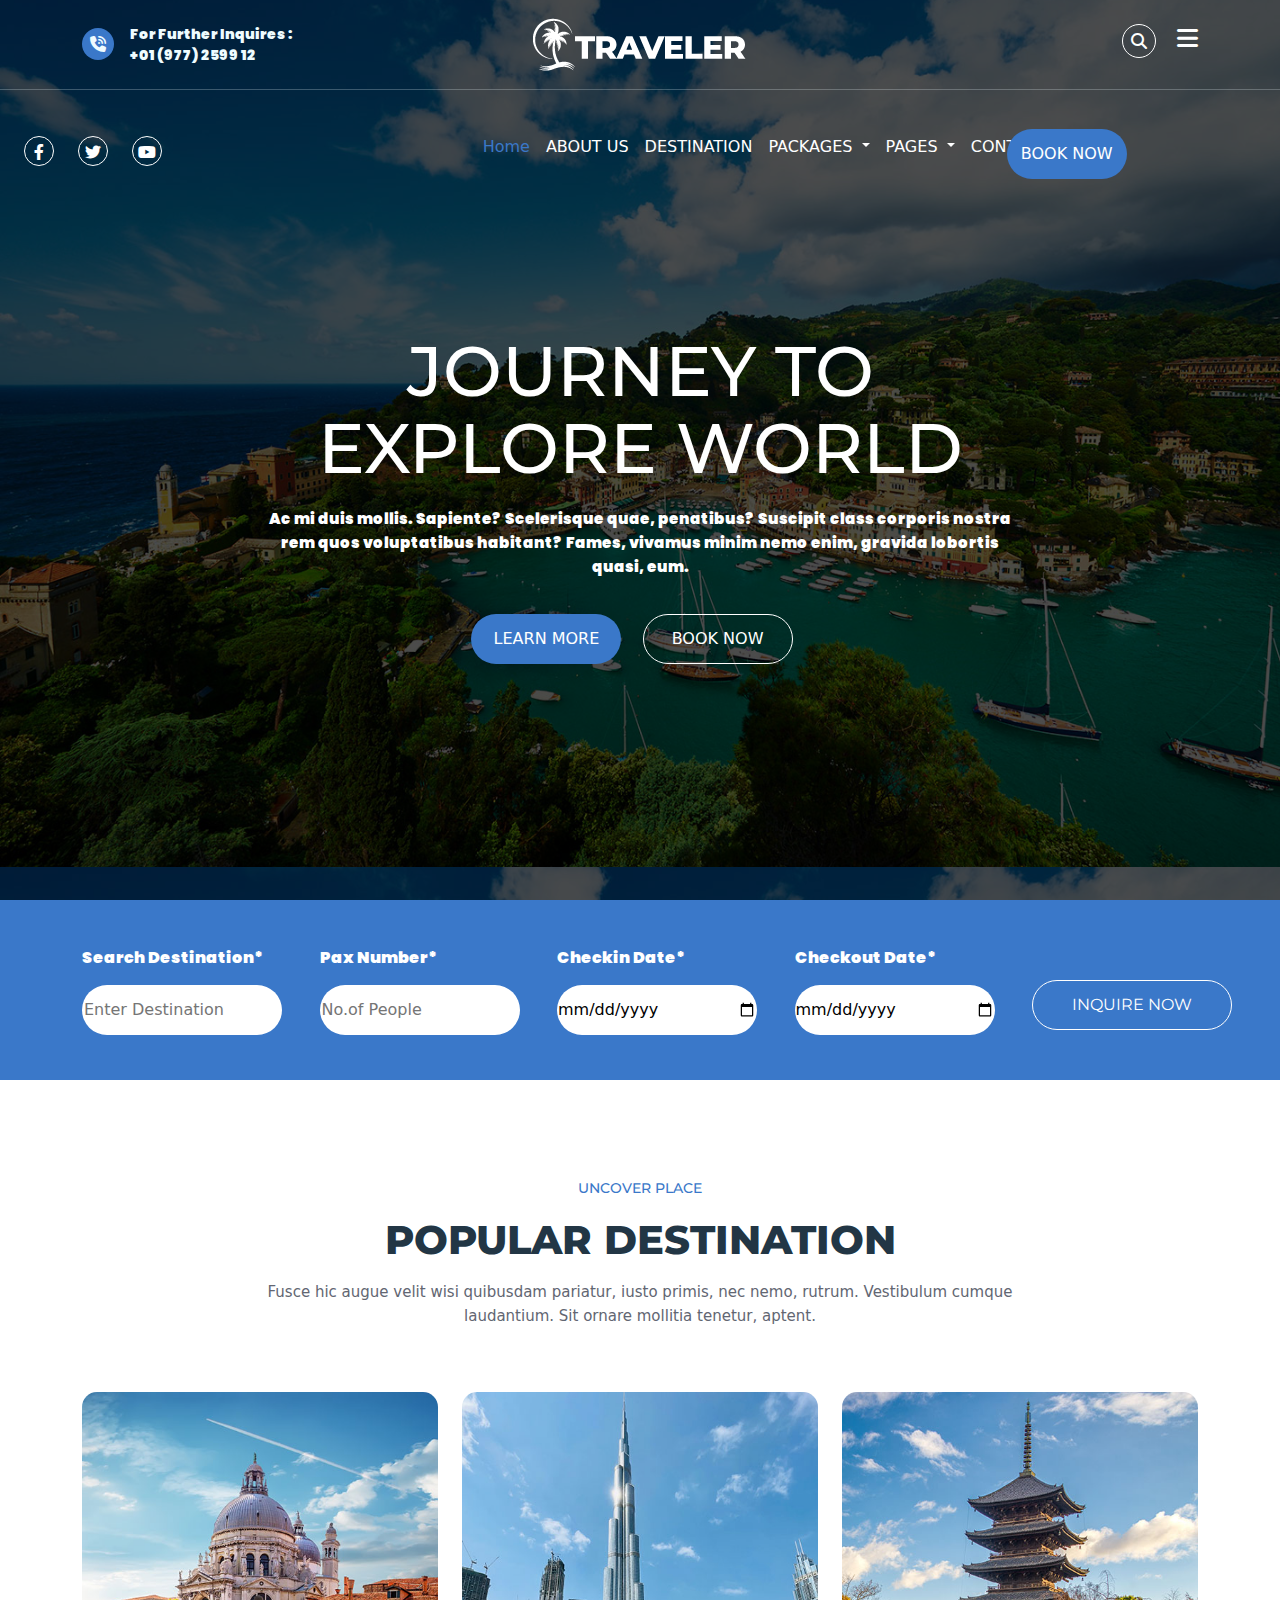
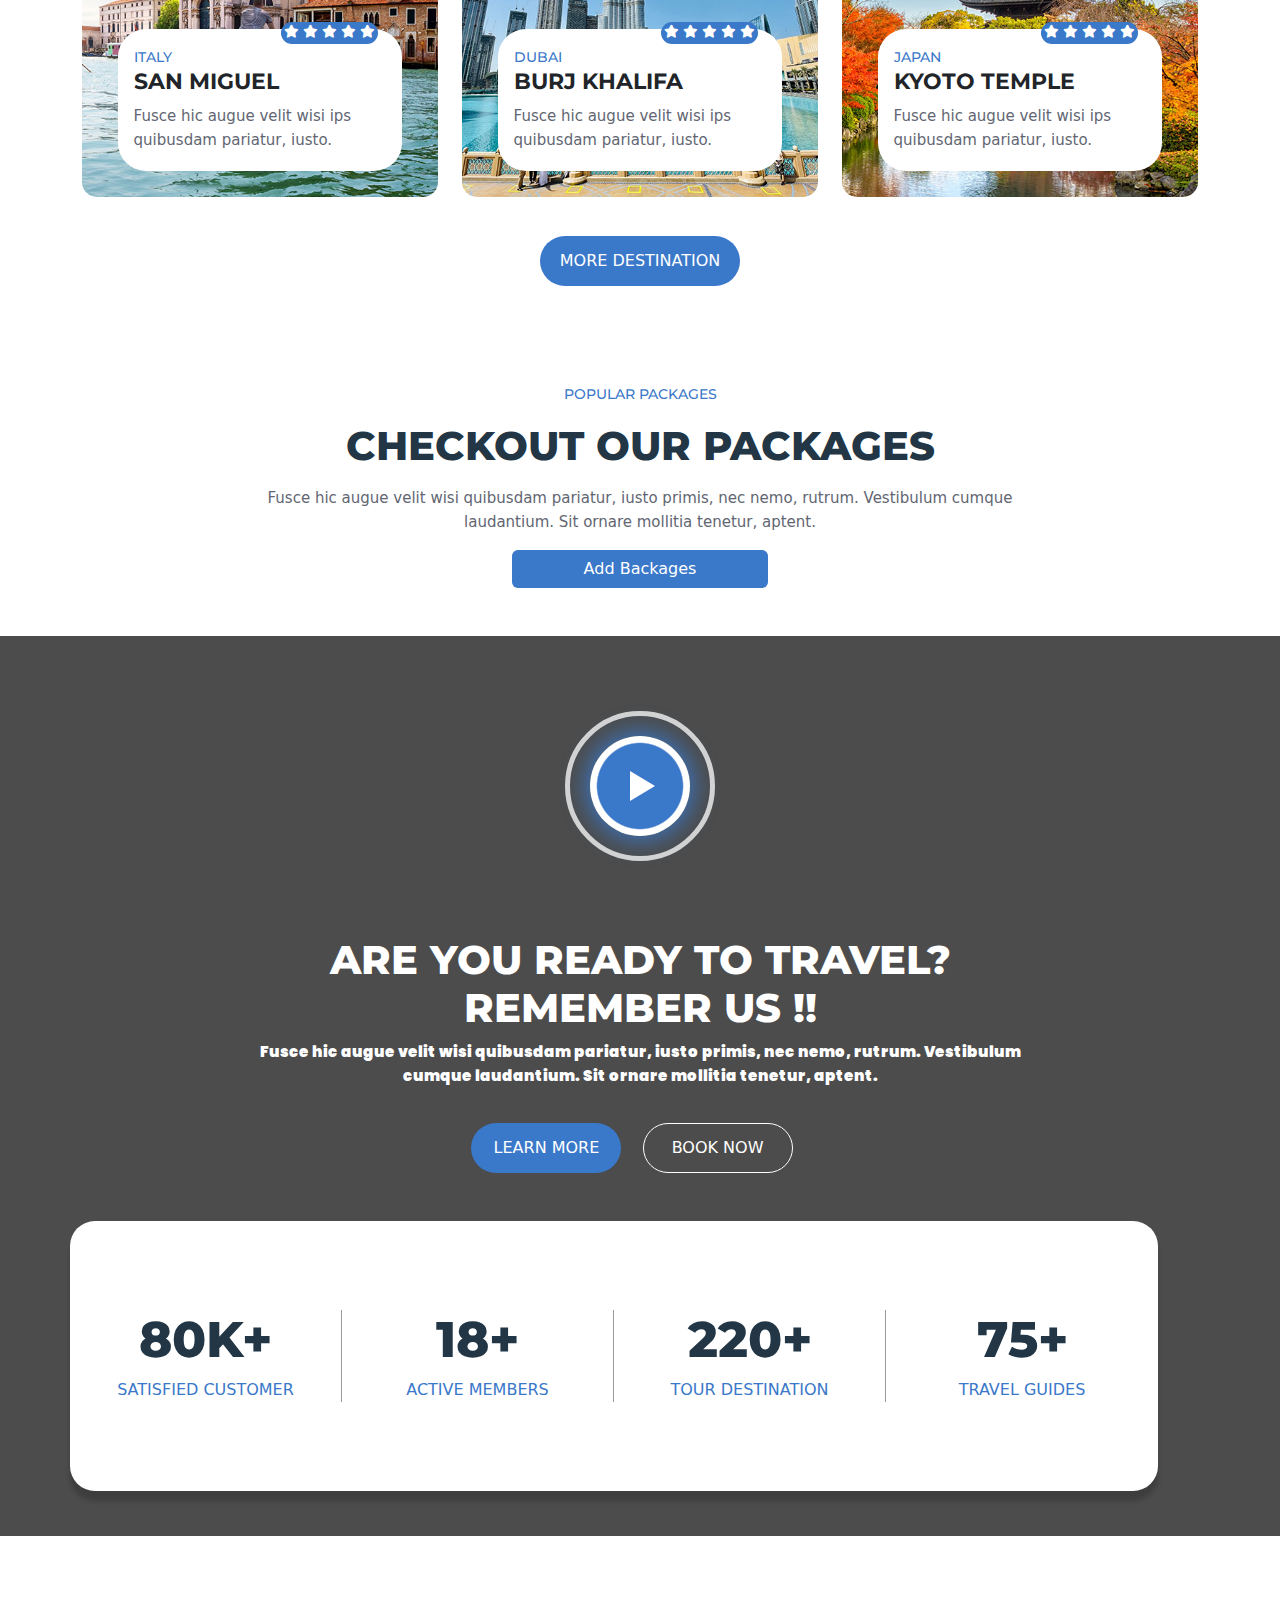
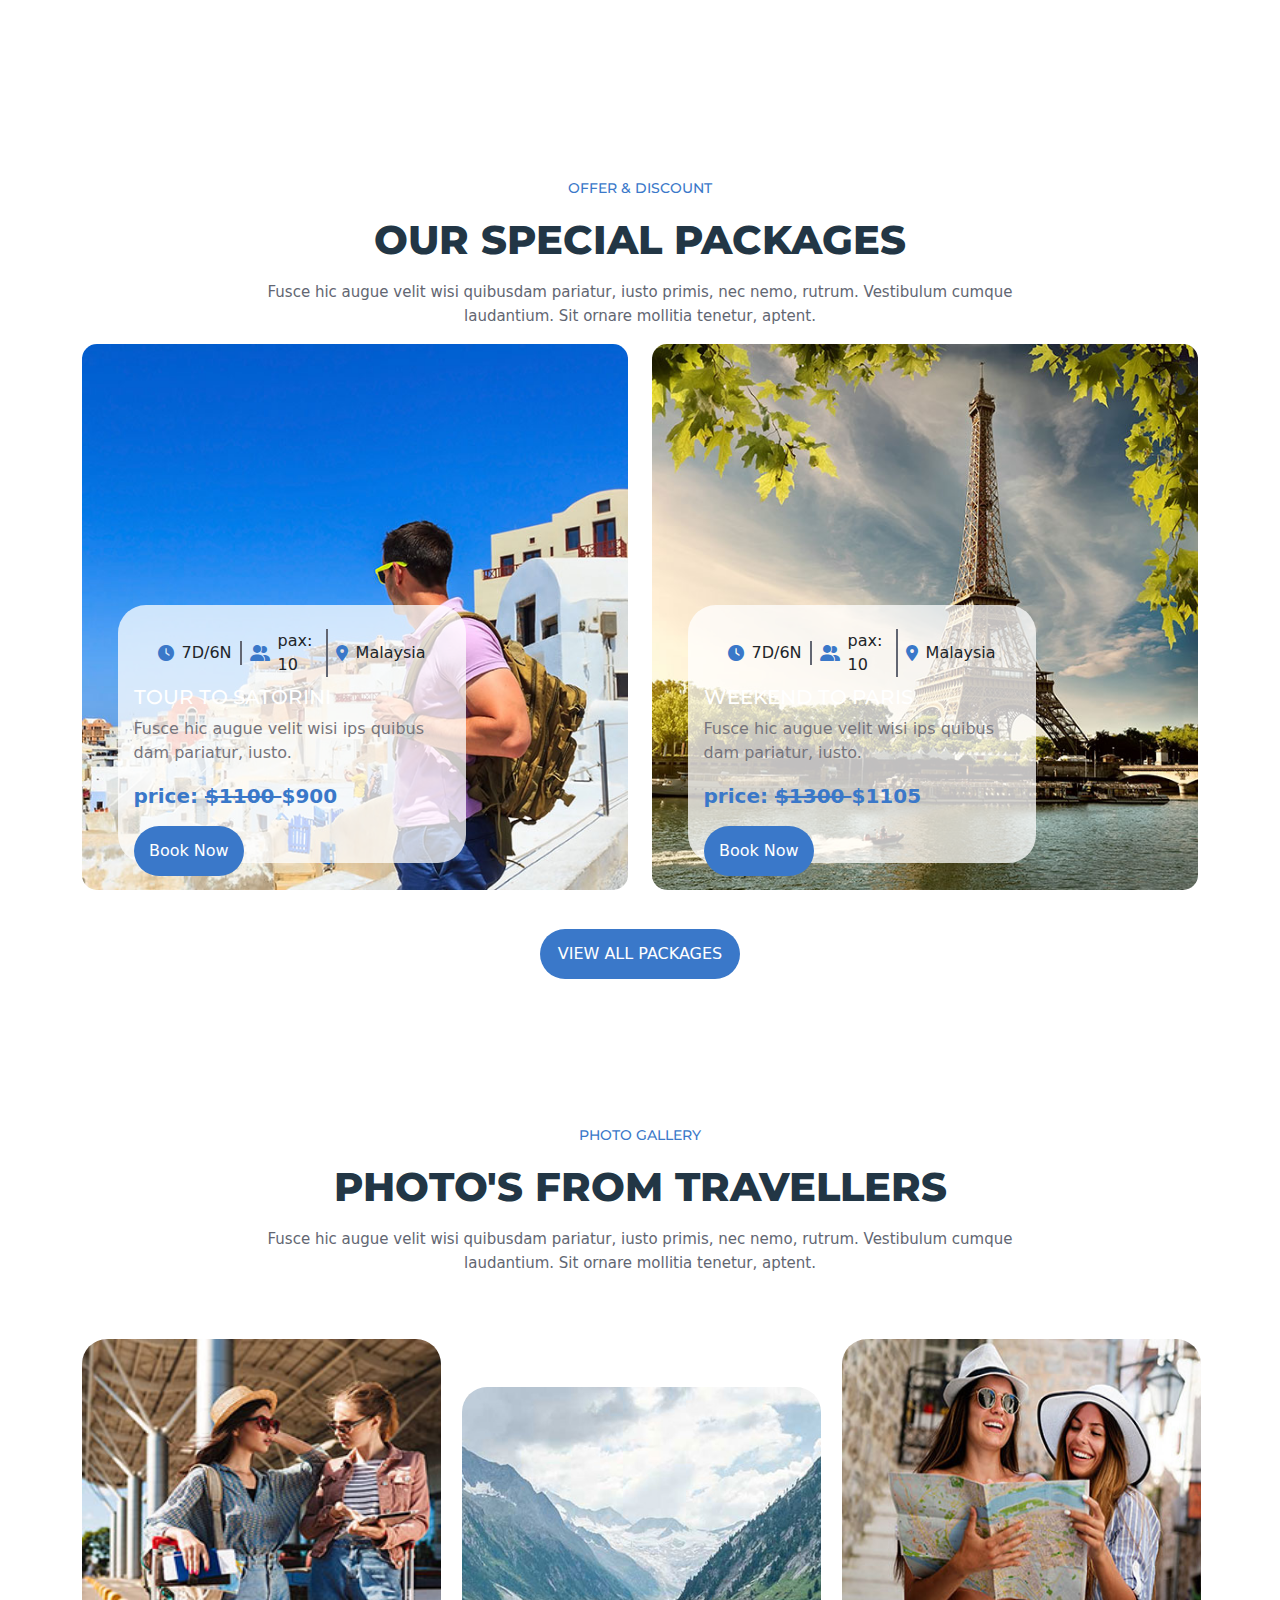
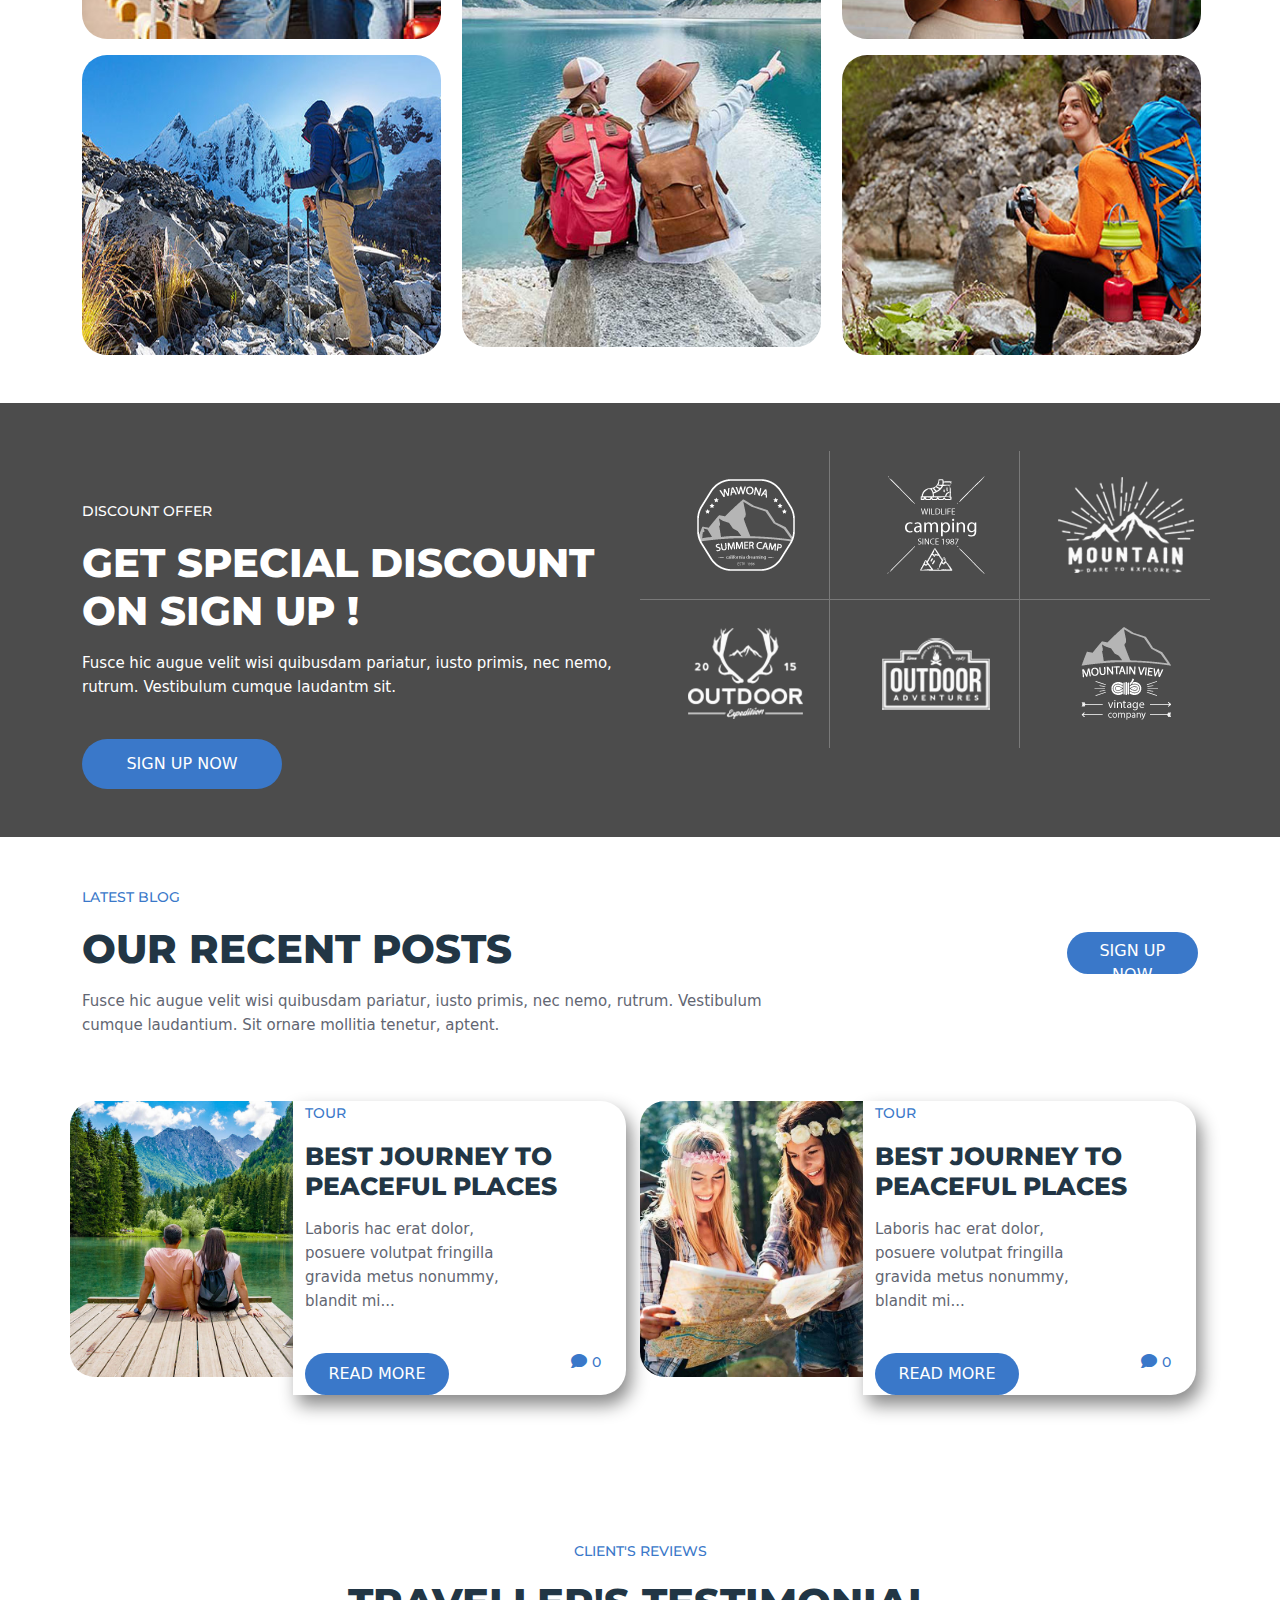
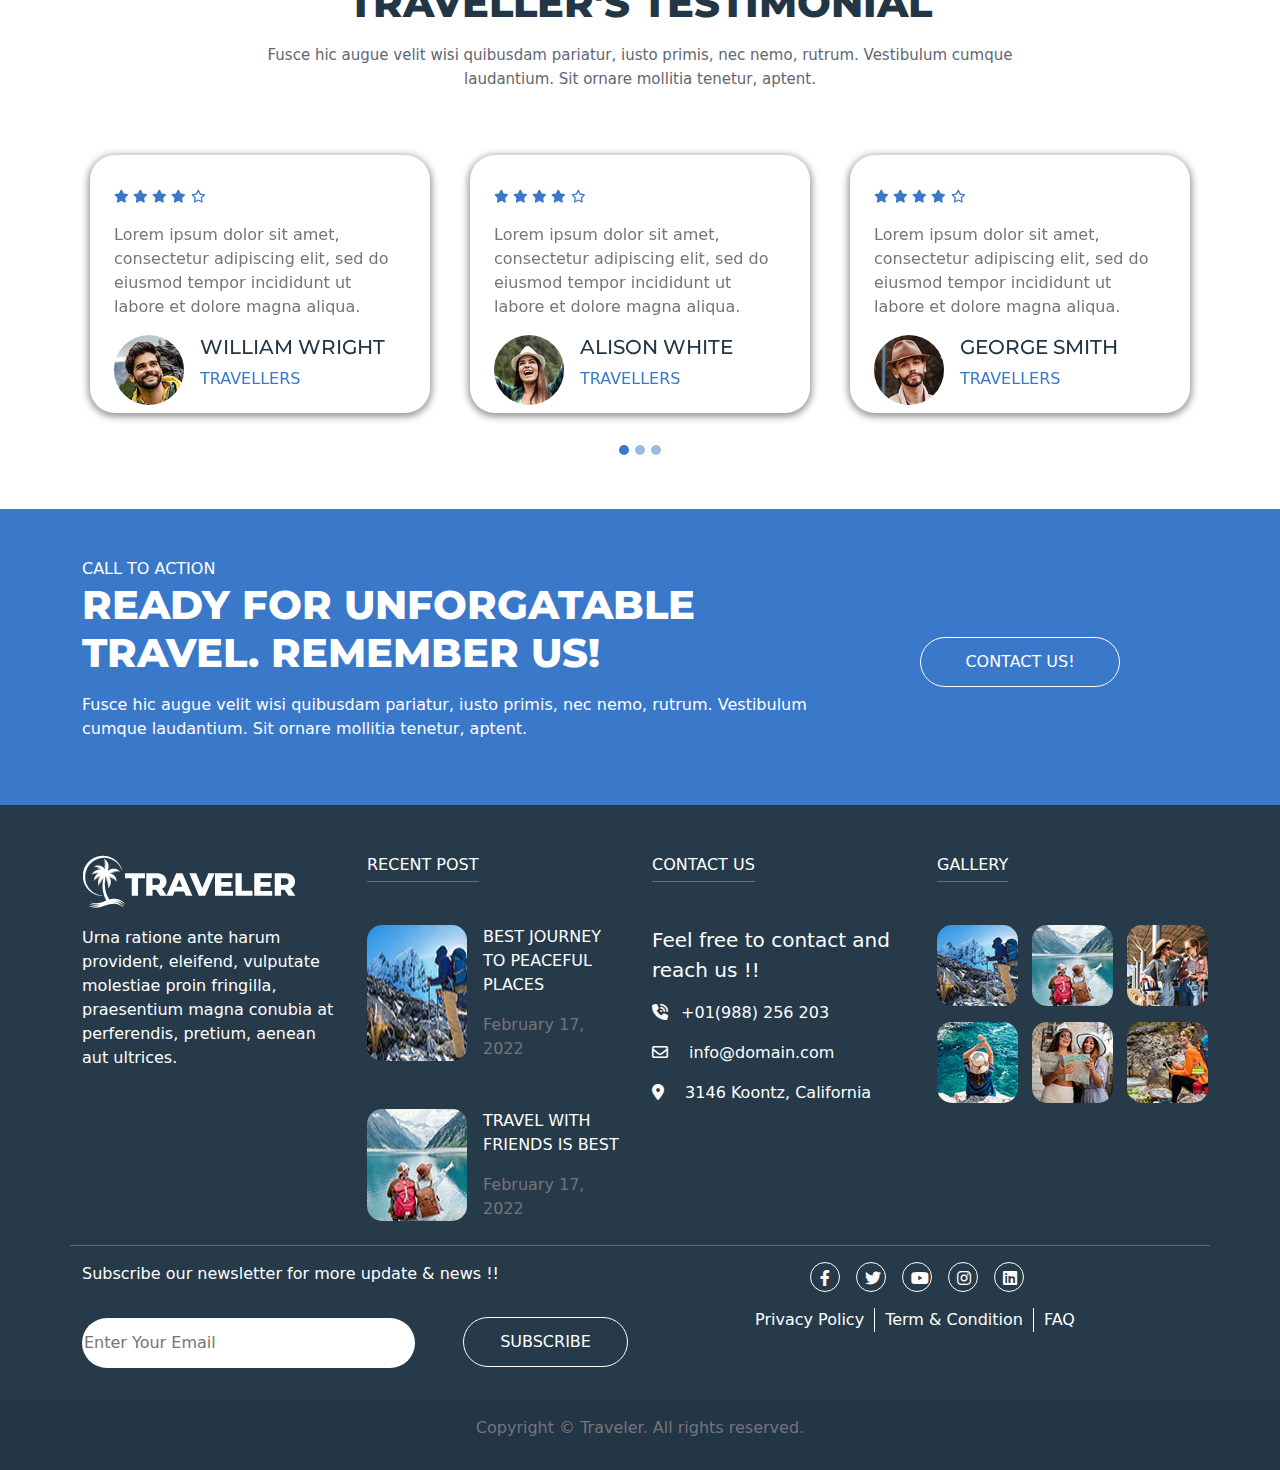
<file: index.html>
<!DOCTYPE html>
<html lang="en">
<head>
    <meta charset="UTF-8">
    <meta http-equiv="X-UA-Compatible" content="IE=edge">
    <meta name="viewport" content="width=device-width, initial-scale=1.0">
    <title>Document</title>
    <link rel="stylesheet" href="vendor/css/all.min.css">
    <link rel="stylesheet" href="vendor/css/bootstrap.min.css">
    <link rel="stylesheet" href="vendor/css/sweetalert2.min.css">
    <link rel="stylesheet" href="assets/css/style.css">
</head>
<body>
  
  <!--start navbar-->
    <div class="navbar-top mb-5">
    <div class="header-nav  " id="headnav">
        <div class="container">
            <div class="row">
                <div class="col-4 ">
                    <div class="contact mt-4  ">
                        <i class="fa-solid fa-phone-volume rounded-circle p-2 mt-1 me-3"></i>
                        <div class="number  ">
                            <span class="info-number">For Further Inquires :</span>
                            <span class="num-number">+01 (977) 2599 12</span>
                        </div>
                    </div>
                </div>
                <div class="col-4">
                    <div class="logo text-center mt-3">
                        <img src="assets/img/site-logo.png" alt="">
                    </div>        </div>
                    <div class="col-4 ">
                        <div class="icon-headernavbar text-end mt-4 text-white ">
                            <i class="fa-solid fa-magnifying-glass rounded-circle fs-6 me-3 p-2 "></i>
                            <i class="fa-solid fa-bars fs-4 " ></i>
                        </div>
                    </div>
            </div>
        </div>
        
        <hr class="line">
        </div>
     
        <nav class="navbar navbar-expand-lg  justify-content-around text-center  row " id="navbar">
          
         
          <div class="container ">
         <div class="col-4">
            <div class="icons-nav d-flex me-5 ">
                <i class="fa-brands fa-facebook-f ms-4 mt-2     "></i>
                <i class="fa-brands fa-twitter ms-4 mt-2   "></i>
                <i class="fa-brands fa-youtube ms-4 mt-2   "></i>
            </div></div>
            <div class="col-4">
            <div class="navv text-center ms-5">
              
              <div class="collapse navbar-collapse" id="navbarNavDropdown">
                <ul class="navbar-nav">
                  <li class="nav-item">
                    <a class="nav-link active" aria-current="page" href="#">Home</a>
                  </li>
                  <li class="nav-item">
                    <a class="nav-link" href="about.html">ABOUT US</a>
                  </li>
                  <li class="nav-item">
                    <a class="nav-link" href="destination.html">DESTINATION</a>
                  </li>
                  <li class="nav-item dropdown">
                    <a class="nav-link dropdown-toggle" href="#" role="button" data-bs-toggle="dropdown" aria-expanded="false">
                        PACKAGES
                    </a>
                    <ul class="dropdown-menu">
                      <li><a class="dropdown-item" href="#">Action</a></li>
                      <li><a class="dropdown-item" href="#">Another action</a></li>
                      <li><a class="dropdown-item" href="#">Something else here</a></li>
                    </ul>
                  </li>
                  
                  <li class="nav-item dropdown">
                    <a class="nav-link dropdown-toggle" href="#" role="button" data-bs-toggle="dropdown" aria-expanded="false">
                        PAGES
                    </a>
                    <ul class="dropdown-menu">
                      <li><a class="dropdown-item" href="#">Action</a></li>
                      <li><a class="dropdown-item" href="#">Another action</a></li>
                      <li><a class="dropdown-item" href="#">Something else here</a></li>
                    </ul>
                  </li>
                  <li class="nav-item">
                    <a class="nav-link" href="#">CONTACT US</a>
                  </li>
                </ul>
              </div>
            </div></div>
            <div class="col-4">
            <div class="btn-nav ">
                <button class="btn rounded-pill  ">BOOK NOW</button>
            </div>
          </div>
        </div></nav>
        
        </div>
        <!--end navbar-->
        <!--start header-->
<header>
    
    <div class="header vh-100  ">
        
<div class="overlay d-flex vh-100 align-items-center pt-5">
            <div class="info-header text-center mt-5 ">
                <h1 id="">JOURNEY TO EXPLORE WORLD</h1>
            <p>Ac mi duis mollis. Sapiente? Scelerisque quae, penatibus? Suscipit class corporis nostra rem quos voluptatibus habitant? Fames, vivamus minim nemo enim, gravida lobortis quasi, eum.</p>
            <div class="btn-header text-center">
                <button class="btn rounded-pill p-2 me-3">LEARN MORE</button>
                <button class="btn rounded-pill p-2 me-3">BOOK NOW</button>
            </div>
            </div>
    </div></div>
</header>
<!--end header-->
<!--start serch-screen-->
<section>
    <div class="serch-screen d-none vh-100" id="serch-screen">

        <div class="iconScreen fs-4 m-3" id="iconScreen"> <i class="fa-solid fa-xmark text-white"></i></div>
       <div class="input-screen  d-flex "> <input type="text" class="rounded-pill" placeholder="Enter your text..."></div>
       
        
    </div>
</section>
<!--end serch screen-->
<!--start menu screen-->
<section>
  <div class="screen-menu  d-none vh-100 d-flex justify-content-end" id="screenMenu">
    
        <div class="info-screen-menu  text-center ">
          <div class="iconScreen fs-4 m-3" id="iconScreenMenu"> <i class="fa-solid fa-xmark "></i></div>
          <h2 class="mt-5 mb-4">OUR PROPRIETOR</h2>
          <img  class="rounded-circle mb-3"src="assets/img/img21.jpg" alt="">
          <h3>James Watson</h3>
          <p class="mb-4">Accumsan? Aliquet nobis doloremque, aliqua? Inceptos voluptatem, duis tempore optio quae animi viverra distinctio cumque vivamus, earum congue, anim velit</p>
        
          <div class="icons ">
            <i class="fa-brands fa-facebook  me-3"></i>
            <i class="fa-brands fa-google me-3"></i>
            <i class="fa-brands fa-twitter me-3"></i>
            <i class="fa-brands fa-instagram me-3"></i>
            <i class="fa-brands fa-pinterest me-3"></i>
          </div>
  <span class="d-block contact mt-4">CONTACT US</span>

    
  <p class="mt-4  w-50 ">Feel free to contact and
    reach us !!
    </p>
    <div class="d-flex justify-content-center mt-4 mb-2 ">
      <i class="fa-solid fa-phone-volume me-3"></i>
  <span>
    +01(988) 256 203
   </span>

    </div>
  <div class="d-flex justify-content-center"> <i class=" me-3 fa-regular fa-envelope"></i>
    <span>
      info@domain.com
       </span></div>
 <div class="d-flex justify-content-center">
  <i class="fa-solid fa-location-dot me-3"></i>
  <span> 3146 Koontz, California</span>
 </div>
  
        </div>
       
      </div>
   
  
  
</section>
<!--end menu screen-->
<!--start inquiry-->
<section>

 <div class="inquire mb-5">
  <div class=" container">
    <div class="row  align-items-center inquire-input justify-content-between">
      
<div class="col-lg-2  ">
  <label  class="text-white "for="">Search Destination*</label>
  <input type="text" class="rounded-pill" placeholder="Enter Destination">
</div>
<div class="col-lg-2 ">
  <label  class="text-white "for="">Pax Number*</label>
  <input type="text" class="rounded-pill" placeholder="No.of People"">
</div>
<div class="col-lg-2 ">
  <label  class="text-white "for="">Checkin Date*</label>
  <input type="date" class="rounded-pill" >
</div>
<div class="col-lg-2 ">
  <label  class="text-white "for="">Checkout Date*</label>
  <input type="date" class="rounded-pill" >
</div>
<div class="col-lg-2 ">
  <button class="btn rounded-pill"> INQUIRE NOW</button>
</div>
      </div>
    
  </div></div>

</section>
<!--end inquire-->
<!--start DESTINATION-->
<section>
  <div class="destination ">
    <div class="d-flex justify-content-center  align-items-center text-center ">
<div class="heder-destination info mt-5">
  <span>UNCOVER PLACE</span>
  <h2 class="mt-3 mb-3">POPULAR DESTINATION</h2>
  <p> Fusce hic augue velit wisi quibusdam pariatur, iusto primis, nec nemo, rutrum. Vestibulum cumque laudantium. Sit ornare mollitia tenetur, aptent.</p>
</div>
</div>
<div class="container">
  <div class="row mt-5">

    <div class="col-lg-4">
  <div class="card text-bg-dark d-flex ">

 <div class="star rounded-pill">
  <i class="fa-solid fa-star"></i>
  <i class="fa-solid fa-star"></i>
  <i class="fa-solid fa-star"></i>
  <i class="fa-solid fa-star"></i>
  <i class="fa-solid fa-star"></i>
 </div>
  <img src="assets/img/img1.jpg" class="card-img" alt="...">
  <div class="card-img-overlay  ">
    <span> ITALY</span>
    <h3 class="text-dark">SAN MIGUEL</h3>
    <p>Fusce hic augue velit wisi ips quibusdam pariatur, iusto.</p>  
  </div>
</div> 
</div> 
<div class="col-lg-4">
  <div class="card text-bg-dark d-flex ">

 <div class="star rounded-pill">
  <i class="fa-solid fa-star"></i>
  <i class="fa-solid fa-star"></i>
  <i class="fa-solid fa-star"></i>
  <i class="fa-solid fa-star"></i>
  <i class="fa-solid fa-star"></i>
 </div>
  <img src="assets/img/img2.jpg" class="card-img" alt="...">
  <div class="card-img-overlay  ">
    <span> DUBAI</span>
    <h3 class="text-dark">BURJ KHALIFA</h3>
    <p>Fusce hic augue velit wisi ips quibusdam pariatur, iusto.</p>  
  </div>
</div> 
</div> 
<div class="col-lg-4">
  <div class="card text-bg-dark d-flex ">

 <div class="star rounded-pill">
  <i class="fa-solid fa-star"></i>
  <i class="fa-solid fa-star"></i>
  <i class="fa-solid fa-star"></i>
  <i class="fa-solid fa-star"></i>
  <i class="fa-solid fa-star"></i>
 </div>
  <img src="assets/img/img3.jpg" class="card-img" alt="...">
  <div class="card-img-overlay  ">
    <span>JAPAN</span>
    <h3 class="text-dark">KYOTO TEMPLE</h3>
    <p>Fusce hic augue velit wisi ips quibusdam pariatur, iusto.</p>  
  </div>
</div> 
</div> 
 


</div>
<div class=" btn-destination d-flex justify-content-center mt-4 mb-5">
  <button class="btn rounded-pill ">MORE DESTINATION</button>
</div>
</div>



</div>
</section>
<!--end DESTINATION-->
<!--start PACKAGES-->
<div class="packages mb-5">
  <div class="info">
    <div class="d-flex justify-content-center  align-items-center text-center ">
      <div class="heder-destination info mt-5">
        <span>POPULAR PACKAGES</span>
        <h2 class="mt-3 mb-3">CHECKOUT OUR PACKAGES</h2>
        <p> Fusce hic augue velit wisi quibusdam pariatur, iusto primis, nec nemo, rutrum. Vestibulum cumque laudantium. Sit ornare mollitia tenetur, aptent.</p>
     
      </div>
      </div>

  </div>
<div class="container">
<div class="package text-center row " id="mainpack">
 
</div>
</div>
<div class="d-flex justify-content-center">
<a href="crud.html" class="btn " id="ad">Add Backages</a>
</div>
</div>
<!--end PACKAGES-->

<!--start REMEMBER-->
<section>
  <div class="remember  mb-5  vh-100">
    <div class="overlay vh-100">
    <div class="info info-header">
      

      <div class="d-flex justify-content-center  align-items-center text-center ">
       
        <div class="heder-destination info  ">
          <a class="play-btn" id="play-btn" href="#"></a>
          <h2 class=" mb-2 text-white w-75">ARE YOU READY TO TRAVEL? REMEMBER US !!</h2>
          <p class="text-white"> Fusce hic augue velit wisi quibusdam pariatur, iusto primis, nec nemo, rutrum. Vestibulum cumque laudantium. Sit ornare mollitia tenetur, aptent.</p>
          <div class="btn-header text-center">
            <button class="btn rounded-pill p-2 me-3">LEARN MORE</button>
            <button class="btn rounded-pill p-2 me-3">BOOK NOW</button>
        </div>
        </div>
       
        </div>
      </div>


      
        <div class="container">
        <div class="row  text-center align-items-center mt-5 footer-remember ">
          <div class="col-lg-3  footer-remember-contact">
            <h4>80K+</h4>
            <span>SATISFIED CUSTOMER</span>
          </div>
          <div class="col-lg-3 footer-remember-contact">
            <h4>18+
              </h4>
            <span>ACTIVE MEMBERS</span>
          </div>
          <div class="col-lg-3 footer-remember-contact">
            <h4>220+
           </h4>
            <span>   TOUR DESTINATION</span>
          </div>
          <div class="col-lg-3 footer-remember-contact">
            <h4>75+</h4>
            <span>TRAVEL GUIDES</span>
          </div>
        </div>
      </div>
      
    </div>
  </div>
</section>

<!--end REMEMBER-->
<!--start screen play-->
<section>
  <div class="playframe d-none vh-100 " id="playframe">

       <i id="iconplay" class="fa-solid fa-xmark text-white fs-4 m-3 iconScreen"></i>
      <div class="d-flex justify-content-center">
      <iframe width="560"  height="315" src="https://www.youtube.com/embed/2OYar8OHEOU" title="YouTube video player" frameborder="0" allow="accelerometer; autoplay; clipboard-write; encrypted-media; gyroscope; picture-in-picture; web-share" allowfullscreen></iframe>
    </div>
  </div>
  
</section>
<!--end screen play-->
<!--start offer -->
<section>
  <div class="offer mt-5 pt-5">
    <div class="mt-5 pt-5 d-flex justify-content-center  align-items-center text-center ">
      <div class="heder-destination info mt-5">
        <span>OFFER & DISCOUNT</span>
        <h2 class="mt-3 mb-3">OUR SPECIAL PACKAGES</h2>
        <p> Fusce hic augue velit wisi quibusdam pariatur, iusto primis, nec nemo, rutrum. Vestibulum cumque laudantium. Sit ornare mollitia tenetur, aptent.</p>
      </div>
      
      </div>
      <div class="container">
        <div class="row">
      
        
         
          <div class="col-lg-6">
            <div class="card text-bg-dark offer">
              <img src="assets/img/img8.jpg" class="card-img" alt="...">
              <div class="card-img-overlay offer-overlay">
                <div class="  ms-3 d-flex text-dark align-items-center  p-2 detailes">
                  <i class="fa-solid fa-clock me-2"></i>
                  <span class="me-2 pe-2 ">7D/6N</span>
                  <i class="fa-solid fa-user-group me-2"></i>
                  <span class="me-2 pe-2">pax: 10</span>
                  <i class="fa-solid fa-location-dot me-2"></i>
                  <span class="me-2 pe-2"> Malaysia</span>
                </div>
                <h5 class="card-title">TOUR TO SATORINI</h5>
                <p class="card-text">Fusce hic augue velit wisi ips quibus dam pariatur, iusto.</p>
                <span class="price-offer d-block">price: <span class="n-price-offer"> $1100 </span>$900 </span>
                  <button class="btn btn-offer rounded-pill ">Book Now</button>
                
              </div>
            </div>
        </div>
        <div class="col-lg-6">
          <div class="card text-bg-dark offer">
            <img src="assets/img/img9.jpg" class="card-img" alt="...">
            <div class="card-img-overlay offer-overlay">
              <div class="  ms-3 d-flex text-dark align-items-center  p-2 detailes">
                <i class="fa-solid fa-clock me-2"></i>
                <span class="me-2 pe-2 ">7D/6N</span>
                <i class="fa-solid fa-user-group me-2"></i>
                <span class="me-2 pe-2">pax: 10</span>
                <i class="fa-solid fa-location-dot me-2"></i>
                <span class="me-2 pe-2"> Malaysia</span>
              </div>
              <h5 class="card-title">WEEKEND TO PARIS</h5>
              <p class="card-text">Fusce hic augue velit wisi ips quibus dam pariatur, iusto.</p>
              <span class="price-offer d-block">price: <span class="n-price-offer"> $1300 </span>$1105</span>
                <button class="btn btn-offer rounded-pill ">Book Now</button>
              
            </div>
          </div>
      </div>
         
        </div>
      </div>
      <div class=" btn-destination d-flex justify-content-center mt-4 mb-5">
        <button class="btn rounded-pill ">
          VIEW ALL PACKAGES</button>
      </div> 
    </div>

</section>
<!--end offer-->
<!-- start gallery-->
<section>
<div class="gallery ">
  <div class="mt-5 pt-5 d-flex justify-content-center  align-items-center text-center ">
    <div class="heder-destination info mt-5">
      <span>PHOTO GALLERY</span>
      <h2 class="mt-3 mb-3">PHOTO'S FROM TRAVELLERS</h2>
      <p> Fusce hic augue velit wisi quibusdam pariatur, iusto primis, nec nemo, rutrum. Vestibulum cumque laudantium. Sit ornare mollitia tenetur, aptent.</p>
    </div>
    </div>
    <div class="container">
    
    <div class="gallery-img d-flex mt-5  mb-5 row">
   <div class="col-md-4">
    <div class="flex-column img-same">
      <img src="assets/img/img14.jpg" alt="">
      <img class="mt-3"src="assets/img/img10.jpg" alt="">
     
    </div>
   </div>
   <div class="col-md-4 img-dif mt-5">
    
    <img  calss="" src="assets/img/img11.jpg" alt="">
   </div>
   <div class="col-md-4 img-same">
   
    <div class="flex-column ">
      <img src="assets/img/img12.jpg" alt="">
      <img class="mt-3" src="assets/img/img13.jpg" alt="">
      
    </div>
   </div>
    </div>
  </div>

</div>
</section>
<!--end gallery-->

<!--start DISCOUNT-->
<section>
  <div class="discount mt-5">
    <div class="overlay p-5">
      <div class="container">
      <div class="row">
        <div class="col-lg-6">
          <div class="discount-info  d-flex justify-content-center  align-items-center  ">
            <div class=" info mt-5 text-white">
              <span class="text-white">DISCOUNT OFFER</span>
              <h2 class="mt-3 mb-3 text-white">GET SPECIAL DISCOUNT ON SIGN UP !</h2>
             <p class="text-white"> Fusce hic augue velit wisi quibusdam pariatur, iusto primis, nec nemo, rutrum. Vestibulum cumque laudantm sit.</p>
              <button class="btn rounded-pill text-white mt-4">SIGN UP NOW</button>
            </div>
            
            </div>
        </div>
        <div class="col-lg-6 ">
          <div class="row client">
          <div class="col-sm-4  img-f">
<img src="assets/img/client-img1.png" alt="">
          </div>
          <div class="col-sm-4 img-f">
<img src="assets/img/client-img2.png" alt="">
          </div>
          <div class="col-sm-4 img-f">
<img src="assets/img/client-img3.png" alt="">
          </div>
          <div class="col-sm-4 img-sec">
            <img src="assets/img/client-img4.png" alt="">
          </div>
          <div class="col-sm-4 img-sec">
            <img src="assets/img/client-img5.png" alt="">
          </div>
          <div class="col-sm-4 img-sec-n">
            <img src="assets/img/client-img6.png" alt="">
          </div>
        </div>
        </div>
      </div>
    </div>
    </div>
  </div>
</section>
<!--end DISCOUNT-->
<!--start POSTS-->
<section>
<div class="container posts mb-5">
  <div class="row">
  <div class="d-flex justify-content-center mb-5 align-items-center ">
    <div class="heder-destination info mt-5">
      <span>LATEST BLOG
       </span>
      <h2 class="mt-3 mb-3"> OUR RECENT POSTS</h2>
      <p class="w-75"> Fusce hic augue velit wisi quibusdam pariatur, iusto primis, nec nemo, rutrum. Vestibulum cumque laudantium. Sit ornare mollitia tenetur, aptent.</p>
   
    </div>
    <button class="btn rounded-pill text-white ">SIGN UP NOW</button>
    </div>

<div class="col-lg-6 card-post ">
<div class="row">
 <div class="col-md-4 img-1">
  
 </div>
 <div class="col-md-7 shad">
  <div class="d-flex justify-content-center  align-items-center ">
    <div class="heder-destination  info">
      <span>TOUR
       </span>
      <h2 class="mt-3 mb-3"> BEST JOURNEY TO PEACEFUL PLACES</h2>
      <p class="w-75">Laboris hac erat dolor, posuere volutpat fringilla gravida metus nonummy, blandit mi...</p>
   <div class="btn-icon-post">
    <button class="btn rounded-pill text-white mt-4">READ MORE</button>
    <i class="fa-solid fa-comment "></i> <span>0</span>
   </div>
    </div>
    
    </div>
 </div>
</div>
</div>


  <div class="col-lg-6 card-post ">
    <div class="row">
     <div class="col-md-4 img-2">
      
     </div>
     <div class="col-md-7 shad">
      <div class="d-flex justify-content-center  align-items-center ">
        <div class="heder-destination  info">
          <span>TOUR
           </span>
          <h2 class="mt-3 mb-3"> BEST JOURNEY TO PEACEFUL PLACES</h2>
          <p class="w-75">Laboris hac erat dolor, posuere volutpat fringilla gravida metus nonummy, blandit mi...</p>
       <div class="btn-icon-post">
        <button class="btn rounded-pill text-white mt-4">READ MORE</button>
        <i class="fa-solid fa-comment "></i> <span>0</span>
       </div>
        </div>
        
        </div>
     </div>
    </div>
    </div>


  </div>
</div>  
</section>
<!--end POSTS-->
<!--start REVIEWS-->
<section>
  <div class="reviews mb-5">

    <div class="mt-5 pt-5 d-flex justify-content-center  align-items-center text-center ">
      <div class="heder-destination info mt-5">
        <span>CLIENT'S REVIEWS</span>
        <h2 class="mt-3 mb-3">
          TRAVELLER'S TESTIMONIAL</h2>
        <p> Fusce hic augue velit wisi quibusdam pariatur, iusto primis, nec nemo, rutrum. Vestibulum cumque laudantium. Sit ornare mollitia tenetur, aptent.</p>
      </div>
      </div>
      <div class="container">
        <div id="carouselExampleIndicators" class="carousel slide">
          <div class="carousel-indicators car-btn">
            <button type="button" data-bs-target="#carouselExampleIndicators" data-bs-slide-to="0" class="active" aria-current="true" aria-label="Slide 1"></button>
            <button type="button" data-bs-target="#carouselExampleIndicators" data-bs-slide-to="1" aria-label="Slide 2"></button>
            <button type="button" data-bs-target="#carouselExampleIndicators" data-bs-slide-to="2" aria-label="Slide 3"></button>
          </div>
          <div class="carousel-inner">
            <div class="carousel-item active">
              <div class="row">
<div class="col-lg-4 ">
  <div class="car ms-2 my-5 me-2 p-2">
  <div class="rate-re ms-3 mt-4 mb-3">
    <i class="fa-solid fa-star"></i>
    <i class="fa-solid fa-star"></i>
    <i class="fa-solid fa-star"></i>
    <i class="fa-solid fa-star"></i>
    <i class="fa-regular fa-star"></i>
  </div>
  <div class="info-reviews ms-3">
<p>Lorem ipsum dolor sit amet, consectetur adipiscing elit, sed do eiusmod tempor incididunt ut labore et dolore magna aliqua.</p>
<div class="img-re d-flex">
  
 
  <img src="assets/img/img18.jpg" alt=""> 
  <div class="ms-3">
  <h5>WILLIAM WRIGHT</h5>
  <span>TRAVELLERS</span>
</div>
</div>
</div>
</div>
</div>
<div class="col-lg-4 ">
  <div class="car  ms-2 my-5 me-2 p-2">
  <div class="rate-re  ms-3 mt-4 mb-3">
    <i class="fa-solid fa-star"></i>
    <i class="fa-solid fa-star"></i>
    <i class="fa-solid fa-star"></i>
    <i class="fa-solid fa-star"></i>
    <i class="fa-regular fa-star"></i>
  </div>
  <div class="info-reviews ms-3">
<p>Lorem ipsum dolor sit amet, consectetur adipiscing elit, sed do eiusmod tempor incididunt ut labore et dolore magna aliqua.</p>
<div class="img-re d-flex">
  
 
  <img src="assets/img/img19.jpg" alt=""> 
  <div class="ms-3">
  <h5>ALISON WHITE</h5>
  <span>TRAVELLERS</span>
</div>
</div>
</div>
</div>
</div>
<div class="col-lg-4 ">
  <div class="car  ms-2 my-5 me-2 p-2">
  <div class="rate-re ms-3 mt-4 mb-3">
    <i class="fa-solid fa-star"></i>
    <i class="fa-solid fa-star"></i>
    <i class="fa-solid fa-star"></i>
    <i class="fa-solid fa-star"></i>
    <i class="fa-regular fa-star"></i>
  </div>
  <div class="info-reviews ms-3">
<p>Lorem ipsum dolor sit amet, consectetur adipiscing elit, sed do eiusmod tempor incididunt ut labore et dolore magna aliqua.</p>
<div class="img-re d-flex">
  
 
  <img src="assets/img/img20.jpg" alt=""> 
  <div class="ms-3">
  <h5>GEORGE SMITH</h5>
  <span>TRAVELLERS</span>
</div>
</div>
</div>
</div>
</div>
    
  </div>
            </div>
            <div class="carousel-item ">
              <div class="row">
                <div class="col-md-4 ">
                  <div class="car ms-2 my-5 me-2 p-2">
                  <div class="rate-re mt-4 mb-3 ms-3">
                    <i class="fa-solid fa-star"></i>
                    <i class="fa-solid fa-star"></i>
                    <i class="fa-solid fa-star"></i>
                    <i class="fa-solid fa-star"></i>
                    <i class="fa-regular fa-star"></i>
                  </div>
                  <div class="info-reviews ms-3">
                <p>Lorem ipsum dolor sit amet, consectetur adipiscing elit, sed do eiusmod tempor incididunt ut labore et dolore magna aliqua.</p>
                <div class="img-re d-flex">
                  
                 
                  <img src="assets/img/img18.jpg" alt=""> 
                  <div class="ms-3">
                  <h5>WILLIAM WRIGHT</h5>
                  <span>TRAVELLERS</span>
                </div>
                </div>
                </div>
                </div>
                </div>
                <div class="col-md-4 ">
                  <div class="car  ms-2 my-5 me-2 p-2">
                  <div class="rate-re ms-3 mt-4 mb-3">
                    <i class="fa-solid fa-star"></i>
                    <i class="fa-solid fa-star"></i>
                    <i class="fa-solid fa-star"></i>
                    <i class="fa-solid fa-star"></i>
                    <i class="fa-regular fa-star"></i>
                  </div>
                  <div class="info-reviews ms-3">
                <p>Lorem ipsum dolor sit amet, consectetur adipiscing elit, sed do eiusmod tempor incididunt ut labore et dolore magna aliqua.</p>
                <div class="img-re d-flex">
                  
                 
                  <img src="assets/img/img19.jpg" alt=""> 
                  <div class="ms-3">
                  <h5>ALISON WHITE</h5>
                  <span>TRAVELLERS</span>
                </div>
                </div>
                </div>
                </div>
                </div>
                <div class="col-md-4 ">
                  <div class="car  ms-2 my-5 me-2 p-2">
                  <div class="rate-re  ms-3 mt-4 mb-3">
                    <i class="fa-solid fa-star"></i>
                    <i class="fa-solid fa-star"></i>
                    <i class="fa-solid fa-star"></i>
                    <i class="fa-solid fa-star"></i>
                    <i class="fa-regular fa-star"></i>
                  </div>
                  <div class="info-reviews ms-3">
                <p>Lorem ipsum dolor sit amet, consectetur adipiscing elit, sed do eiusmod tempor incididunt ut labore et dolore magna aliqua.</p>
                <div class="img-re d-flex">
                  
                 
                  <img src="assets/img/img20.jpg" alt=""> 
                  <div class="ms-3">
                  <h5>GEORGE SMITH</h5>
                  <span>TRAVELLERS</span>
                </div>
                </div>
                </div>
                </div>
                </div>
                    
                  </div>
            </div>
            <div class="carousel-item">
              <div class="row">
                <div class="col-md-4 ">
                  <div class="car ms-2 my-5 me-2 p-2">
                  <div class="rate-re mt-4 mb-3 ms-3">
                    <i class="fa-solid fa-star"></i>
                    <i class="fa-solid fa-star"></i>
                    <i class="fa-solid fa-star"></i>
                    <i class="fa-solid fa-star"></i>
                    <i class="fa-regular fa-star"></i>
                  </div>
                  <div class="info-reviews ms-3">
                <p>Lorem ipsum dolor sit amet, consectetur adipiscing elit, sed do eiusmod tempor incididunt ut labore et dolore magna aliqua.</p>
                <div class="img-re d-flex">
                  
                 
                  <img src="assets/img/img18.jpg" alt=""> 
                  <div class="ms-3">
                  <h5>WILLIAM WRIGHT</h5>
                  <span>TRAVELLERS</span>
                </div>
                </div>
                </div>
                </div>
                </div>
                <div class="col-md-4 ">
                  <div class="car  ms-2 my-5 me-2 p-2">
                  <div class="rate-re mt-4 mb-3 ms-3">
                    <i class="fa-solid fa-star"></i>
                    <i class="fa-solid fa-star"></i>
                    <i class="fa-solid fa-star"></i>
                    <i class="fa-solid fa-star"></i>
                    <i class="fa-regular fa-star"></i>
                  </div>
                  <div class="info-reviews ms-3">
                <p>Lorem ipsum dolor sit amet, consectetur adipiscing elit, sed do eiusmod tempor incididunt ut labore et dolore magna aliqua.</p>
                <div class="img-re d-flex">
                  
                 
                  <img src="assets/img/img19.jpg" alt=""> 
                  <div class="ms-3">
                  <h5>ALISON WHITE</h5>
                  <span>TRAVELLERS</span>
                </div>
                </div>
                </div>
                </div>
                </div>
                <div class="col-md-4 ">
                  <div class="car  ms-2 my-5 me-2 p-2">
                  <div class="rate-re mt-4 mb-3 ms-3">
                    <i class="fa-solid fa-star"></i>
                    <i class="fa-solid fa-star"></i>
                    <i class="fa-solid fa-star"></i>
                    <i class="fa-solid fa-star"></i>
                    <i class="fa-regular fa-star"></i>
                  </div>
                  <div class="info-reviews ms-3">
                <p>Lorem ipsum dolor sit amet, consectetur adipiscing elit, sed do eiusmod tempor incididunt ut labore et dolore magna aliqua.</p>
                <div class="img-re d-flex">
                  
                 
                  <img src="assets/img/img20.jpg" alt=""> 
                  <div class="ms-3">
                  <h5>GEORGE SMITH</h5>
                  <span>TRAVELLERS</span>
                </div>
                </div>
                </div>
                </div>
                </div>
                    
                  </div>
            </div>
          </div>
         
        </div>
      </div>
  </div>
</section>
<!--end REVIEWS-->
<!--start call-->
<section>
  <div class="callsec text-white p-5">
    <div class="container">
      <div class="row">
        <div class="col-8 ">
          <span>CALL TO ACTION</span>
          <h2 class="call-h2 mb-3">READY FOR UNFORGATABLE TRAVEL. REMEMBER US!</h2>
          <p class="call-p">Fusce hic augue velit wisi quibusdam pariatur, iusto primis, nec nemo, rutrum. Vestibulum cumque laudantium. Sit ornare mollitia tenetur, aptent.</p>
        </div>
        <div class="col-4 d-flex align-items-center justify-content-center ">
          <button class="btn rounded-pill text-white">CONTACT US!</button>
        </div>
      </div>
    </div>
  </div>
</section>
<!--End call-->
<!--start footer-->
<footer>
  <div class="footer">
    <div class="container">
      <div class="head-footer ">
        <div class="row ">
          <div class="col-lg-3 mt-5">
            <img src="assets/img/site-logo.png" class="mb-3" alt="">
            <p class="text-white">Urna ratione ante harum provident, eleifend, vulputate molestiae proin fringilla, praesentium magna conubia at perferendis, pretium, aenean aut ultrices.</p>
          </div>
          <div class="col-lg-3 mt-5">
<span class="span-f mt-5">RECENT POST</span>
<div class="img-footer d-flex mt-5">
  <img src="assets/img/img21.jpg" class="me-3" alt="">
  <div class="">
  <p class="text-white ">BEST JOURNEY TO PEACEFUL PLACES</p>
  <span class="span-c">February 17, 2022</span>
</div>
</div>
<div class="img-footer d-flex mt-5">
  <img src="assets/img/img22.jpg" class="me-3" alt="">
  <div class="">
  <p class="text-white ">TRAVEL WITH FRIENDS IS BEST</p>
  <span class="span-c">February 17, 2022</span>
</div>
</div>
          </div>
          <div class="col-lg-3 mt-5">
            <span class="span-f mt-5">CONTACT US</span>
            <p class="text-white p-f mt-5">Feel free to contact and
              reach us !!</p>
              
              <div class="icons-f text-white mb-3 ">
                <i class="fa-solid fa-phone-volume me-2"></i> 
                <span>+01(988) 256 203</span>
              </div>
              <div class="icons-f text-white mb-3 ">
                <i class=" me-3 fa-regular fa-envelope"></i>
                <span>info@domain.com</span>
              </div>
              <div class="icons-f text-white mb-3 ">
                <i class="fa-solid fa-location-dot me-3"></i>
                <span>3146 Koontz, California</span>
              </div>
             
             
          </div>
          <div class="col-lg-3 mt-5">
            <span class="span-f ">GALLERY</span>
            <div class="row mt-5 img-fo">
              <div class="col-4  mb-3">
                <img src="assets/img/img21.jpg" alt="">
              </div>
              <div class="col-4 mb-3">
                <img src="assets/img/img22.jpg" alt="">
              </div>
              <div class="col-4 mb-3">
                <img src="assets/img/img23.jpg" alt="">
              </div>

               <div class="col-4 mb-3">
                <img src="assets/img/img24.jpg" alt="">
              </div>
              <div class="col-4 mb-3">
                <img src="assets/img/img25.jpg" alt="">
              </div>
               <div class="col-4 mb-3">
                <img src="assets/img/img26.jpg" alt="">
              </div>
            </div>
          </div>
          <hr class="linefooter mt-4">

        </div>

      </div> 
    </div>
    <div class="container">
      <div class="body-footer pb-3">
<div class="row">
        
        <div class="col-md-6">
          <span class="text-white mb-5">Subscribe our newsletter for more update & news !! </span>
        <div class="d-flex mt-3">
        <input type="email" placeholder="Enter Your Email" class="rounded-pill me-5 w-75 mt-3" name="" id="">
        <button class="rounded-pill text-white" >SUBSCRIBE</button>
      </div>
    </div>
    <div class="col-md-6 ">
      <div class="icons-body-footer d-flex justify-content-center ">
        <i class="fa-brands fa-facebook-f p-2 me-3" style="color: #fafafa;"></i>
        <i class="fa-brands fa-twitter p-2 me-3" style="color: #f7f9fc;"></i>
        <i class="fa-brands fa-youtube p-2 me-3" style="color: #ffffff;"></i>
        <i class="fa-brands fa-instagram p-2 me-3" style="color: #fcfcfc;"></i>
        <i class="fa-brands fa-linkedin p-2 me-3" style="color: #ffffff;"></i>
      </div>
      <div class="span-body-footer d-flex justify-content-center mt-3">
      <span>Privacy Policy</span>
        <span>Term & Condition</span>
        <span> FAQ</span>
      </div>
    </div>
  
  </div>
    
      </div>
    </div>
    <div class="end-footer text-center  ">
    <div class="container">
      <p class=" p-3">Copyright <span>&copy;</span> Traveler. All rights reserved.</p>
    </div></div>
  
 
</div>
</footer>


<!--end footer-->

    <script src="vendor/js/sweetalert2.min.js"> </script>
    <script src="vendor/js/bootstrap.bundle.js"></script>
    <script src="assets/js/main.js" ></script>
<script src="assets/js/crudd.js"></script>
  </body>
</html>
</file>
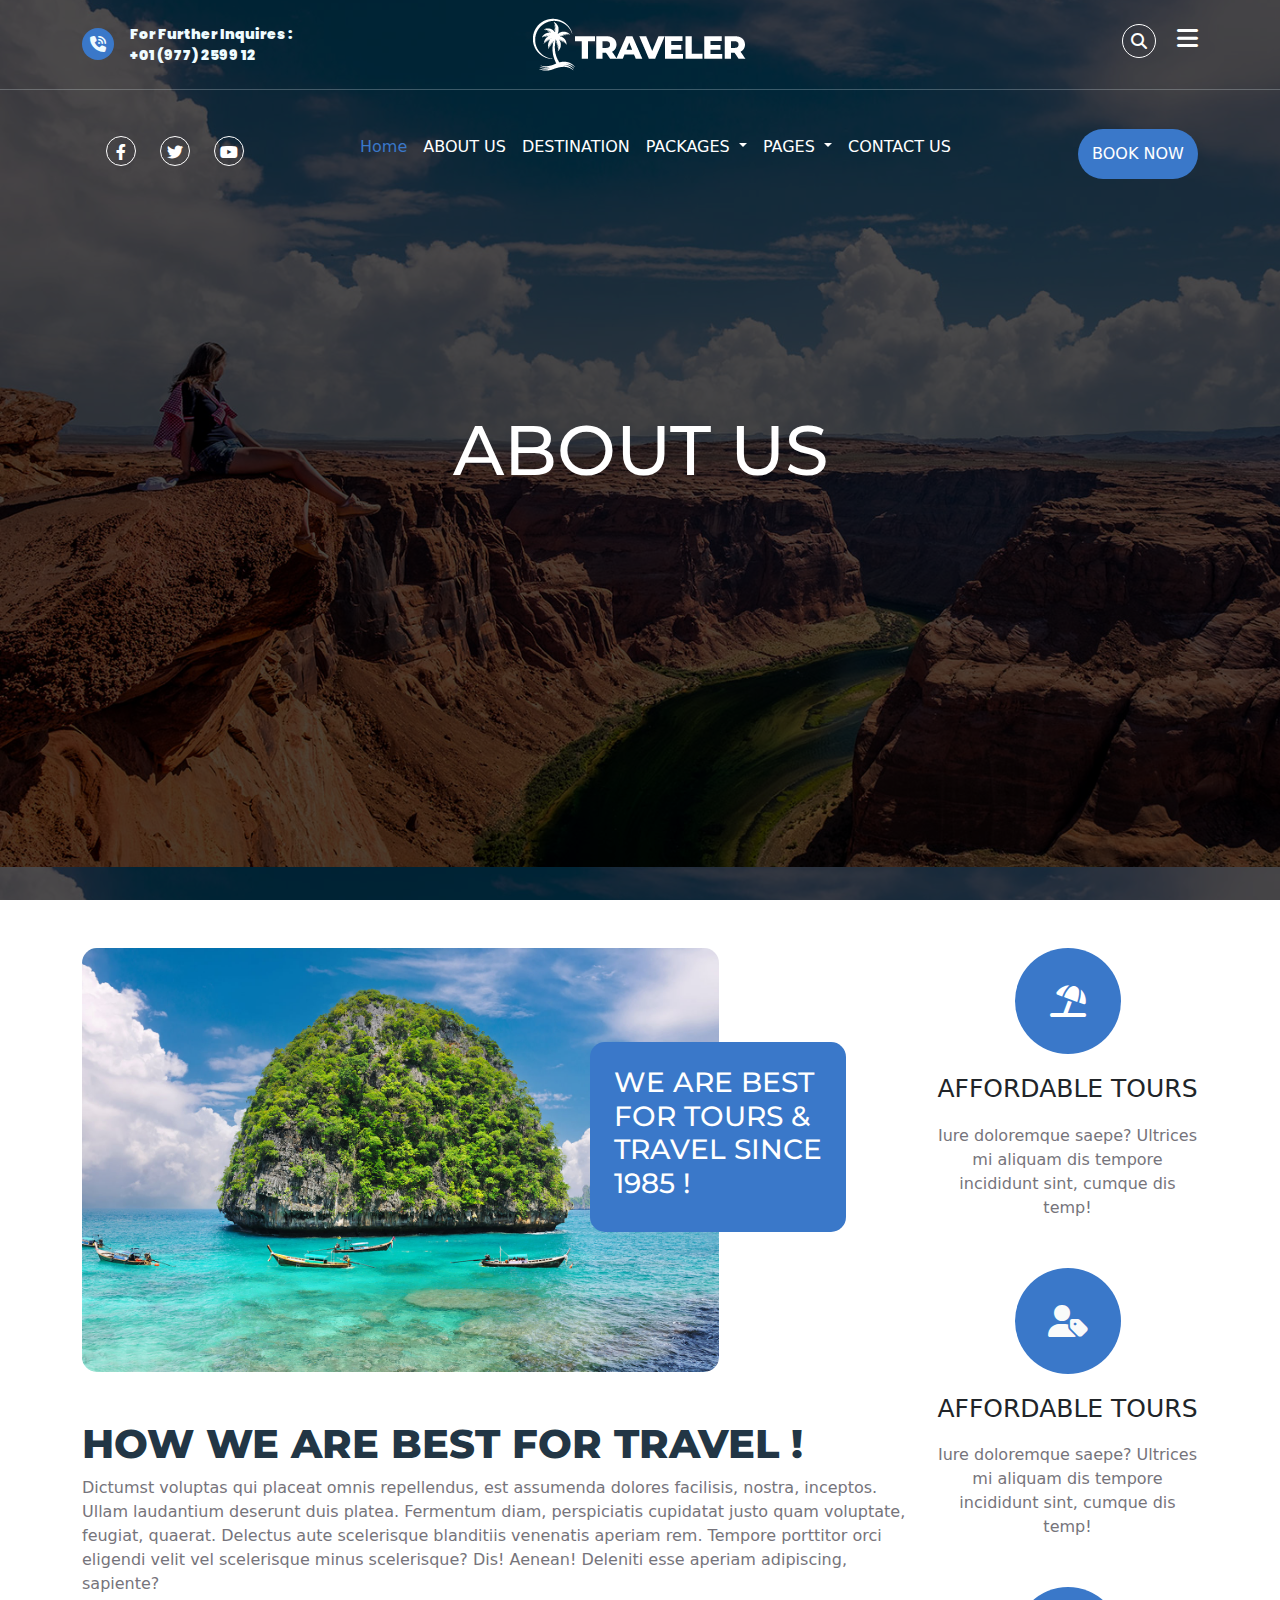
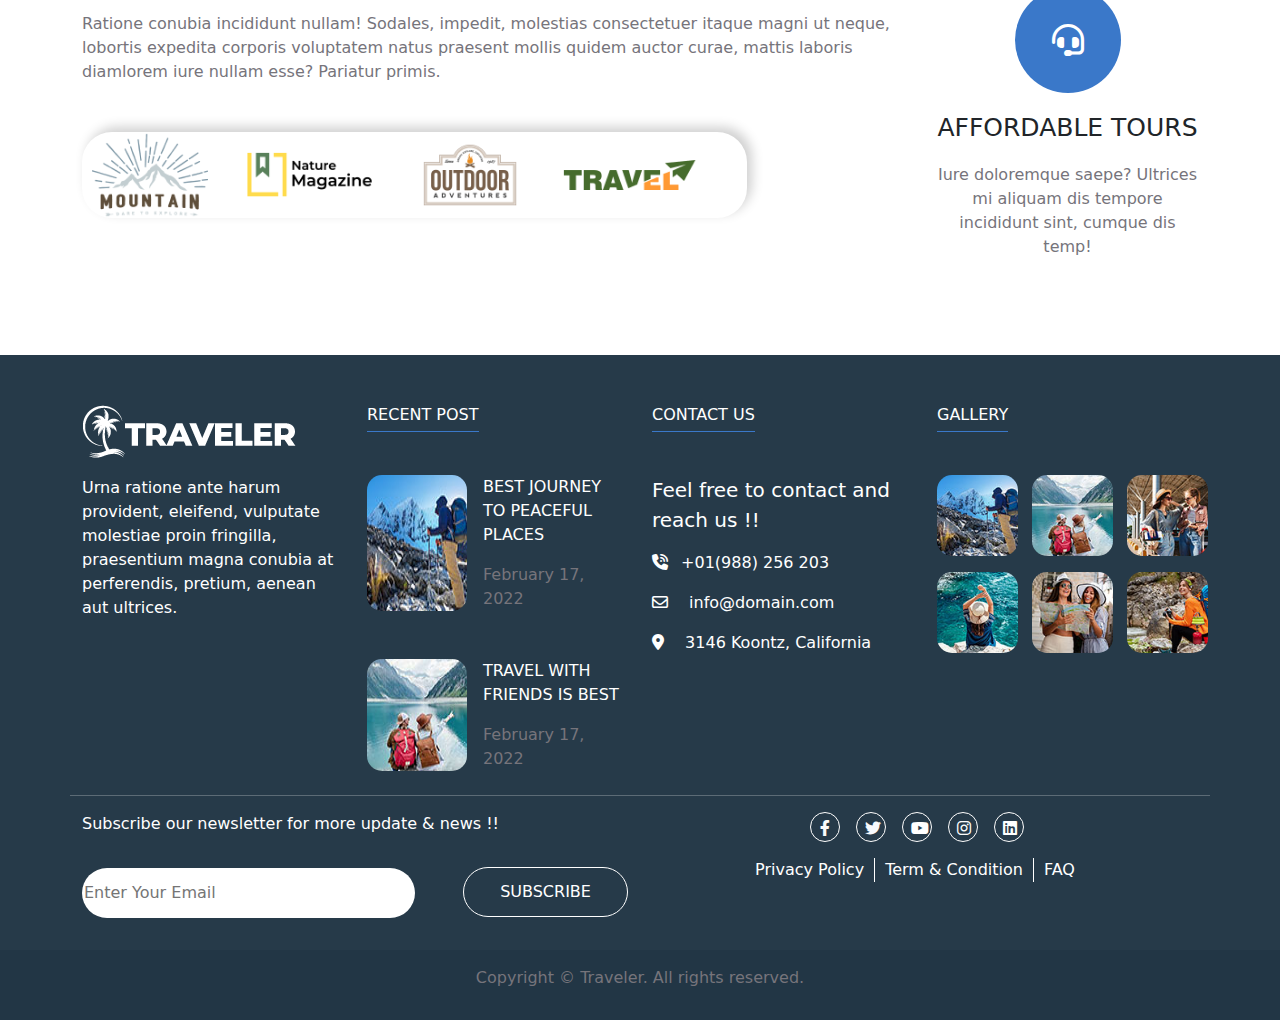
<file: about.html>
<!DOCTYPE html>
<html lang="en">
<head>
    <meta charset="UTF-8">
    <meta name="viewport" content="width=device-width, initial-scale=1.0">
    <title>Document</title>
    <link rel="stylesheet" href="vendor/css/all.min.css">
    <link rel="stylesheet" href="vendor/css/bootstrap.min.css">
    <link rel="stylesheet" href="vendor/css/sweetalert2.min.css">
    <link rel="stylesheet" href="assets/css/style.css">
</head>
<body>
      <!--start navbar-->
      <div class="navbar-top mb-5">
        <div class="header-nav " id="headnav">
            <div class="container">
                <div class="row">
                    <div class="col-4 ">
                        <div class="contact mt-4  ">
                            <i class="fa-solid fa-phone-volume rounded-circle p-2 mt-1 me-3"></i>
                            <div class="number ">
                                <span class="info-number">For Further Inquires :</span>
                                <span class="num-number">+01 (977) 2599 12</span>
                            </div>
                        </div>
                    </div>
                    <div class="col-4">
                        <div class="logo text-center mt-3 v">
                            <img src="assets/img/site-logo.png" alt="">
                        </div>        </div>
                        <div class="col-md-4 ">
                            <div class="icon-headernavbar text-end mt-4 text-white ">
                                <i class="fa-solid fa-magnifying-glass rounded-circle fs-6 me-3 p-2 "></i>
                                <i class="fa-solid fa-bars fs-4 " ></i>
                            </div>
                        </div>
                </div>
            </div>
            
           <hr class="line">
            </div>
         
            <nav class="navbar navbar-expand-lg  justify-content-around text-center  " id="navbar">
              <div class="container">
                <div class="icons-nav d-flex me-5 ">
                    <i class="fa-brands fa-facebook-f ms-4 mt-2     "></i>
                    <i class="fa-brands fa-twitter ms-4 mt-2   "></i>
                    <i class="fa-brands fa-youtube ms-4 mt-2   "></i>
                </div>
                <div class="container  text-center ms-5">
                  
                  <div class="collapse navbar-collapse" id="navbarNavDropdown">
                    <ul class="navbar-nav">
                      <li class="nav-item">
                        <a class="nav-link active" aria-current="page" href="index.html">Home</a>
                      </li>
                      <li class="nav-item">
                        <a class="nav-link" href="about.html">ABOUT US</a>
                      </li>
                      <li class="nav-item">
                        <a class="nav-link" href="destination.html">DESTINATION</a>
                      </li>
                      <li class="nav-item dropdown">
                        <a class="nav-link dropdown-toggle" href="#" role="button" data-bs-toggle="dropdown" aria-expanded="false">
                            PACKAGES
                        </a>
                        <ul class="dropdown-menu">
                          <li><a class="dropdown-item" href="#">Action</a></li>
                          <li><a class="dropdown-item" href="#">Another action</a></li>
                          <li><a class="dropdown-item" href="#">Something else here</a></li>
                        </ul>
                      </li>
                      
                      <li class="nav-item dropdown">
                        <a class="nav-link dropdown-toggle" href="#" role="button" data-bs-toggle="dropdown" aria-expanded="false">
                            PAGES
                        </a>
                        <ul class="dropdown-menu">
                          <li><a class="dropdown-item" href="#">Action</a></li>
                          <li><a class="dropdown-item" href="#">Another action</a></li>
                          <li><a class="dropdown-item" href="#">Something else here</a></li>
                        </ul>
                      </li>
                      <li class="nav-item">
                        <a class="nav-link" href="#">CONTACT US</a>
                      </li>
                    </ul>
                  </div>
                </div>
                <div class="btn-nav ">
                    <button class="btn rounded-pill  ">BOOK NOW</button>
                </div>
              </div></nav>
            
            </div>
            <!--end navbar-->
            <header>
                <div class="header-crud vh-100">
                    <div class="overlay d-flex vh-100 align-items-center">
                        <h1 class="text-center">ABOUT US</h1>
                    </div>
                </div>
            </header>
<!--start about-->
<section>
    <div class="container abb mt-5 mb-5 ">
        <div class="row">
            <div class="col-md-9 position-relative">
                <img src="assets/img/img27.jpg" alt="">
                <div class="box-abb p-4">
                    <h3>WE ARE BEST FOR TOURS & TRAVEL SINCE 1985 !</h3>
                </div>
                <div class="info-abb">
                    <h2 class="mt-5">HOW WE ARE BEST FOR TRAVEL !
                    </h2>
<p>Dictumst voluptas qui placeat omnis repellendus, est assumenda dolores facilisis, nostra, inceptos. Ullam laudantium deserunt duis platea. Fermentum diam, perspiciatis cupidatat justo quam voluptate, feugiat, quaerat. Delectus aute scelerisque blanditiis venenatis aperiam rem. Tempore porttitor orci eligendi velit vel scelerisque minus scelerisque? Dis! Aenean! Deleniti esse aperiam adipiscing, sapiente?

</p>
<p>Ratione conubia incididunt nullam! Sodales, impedit, molestias consectetuer itaque magni ut neque, lobortis expedita corporis voluptatem natus praesent mollis quidem auctor curae, mattis laboris diamlorem iure nullam esse? Pariatur primis.</p>
                </div>
                <div class="box-img-abb mt-5">
                    <div class="d-flex">
                        <img class="me-4 " src="assets/img/client-img8.png" alt="">
                        <img class="me-4 " src="assets/img/client-img9.png" alt="">
                        <img class="me-4 " src="assets/img/client-img10.png" alt="">
                        <img  class="me-4 "src="assets/img/client-img11.png" alt="">


                    </div>
                </div>
            </div>
            <div class="col-md-3">
                <div class="icon-abb text-center mb-5">
                    <i class="fa-solid fa-umbrella-beach" style="color: #ffffff;"></i>
                    <span class="d-block mt-3 mb-3">AFFORDABLE TOURS</span>
                    <p>Iure doloremque saepe? Ultrices mi aliquam dis tempore incididunt sint, cumque dis temp!</p>

                </div>
                <div class="icon-abb text-center mb-5">
                    <i class="fa-solid fa-user-tag" style="color: #f9fafa;"></i>                    <span class="d-block mt-3 mb-3">AFFORDABLE TOURS</span>
                    <p>Iure doloremque saepe? Ultrices mi aliquam dis tempore incididunt sint, cumque dis temp!</p>

                </div>
                <div class="icon-abb text-center mb-5">
                    <i class="fa-solid fa-headset" style="color: #ffffff;"></i>                    <span class="d-block mt-3 mb-3">AFFORDABLE TOURS</span>
                    <p>Iure doloremque saepe? Ultrices mi aliquam dis tempore incididunt sint, cumque dis temp!</p>

                </div>
            </div>
        </div>
    </div>
</section>
<!--end about-->
 
            <footer>
                <div class="footer">
                  <div class="container">
                    <div class="head-footer ">
                      <div class="row ">
                        <div class="col-lg-3 mt-5">
                          <img src="assets/img/site-logo.png" class="mb-3" alt="">
                          <p class="text-white">Urna ratione ante harum provident, eleifend, vulputate molestiae proin fringilla, praesentium magna conubia at perferendis, pretium, aenean aut ultrices.</p>
                        </div>
                        <div class="col-lg-3 mt-5">
              <span class="span-f mt-5">RECENT POST</span>
              <div class="img-footer d-flex mt-5">
                <img src="assets/img/img21.jpg" class="me-3" alt="">
                <div class="">
                <p class="text-white ">BEST JOURNEY TO PEACEFUL PLACES</p>
                <span class="span-c">February 17, 2022</span>
              </div>
              </div>
              <div class="img-footer d-flex mt-5">
                <img src="assets/img/img22.jpg" class="me-3" alt="">
                <div class="">
                <p class="text-white ">TRAVEL WITH FRIENDS IS BEST</p>
                <span class="span-c">February 17, 2022</span>
              </div>
              </div>
                        </div>
                        <div class="col-lg-3 mt-5">
                          <span class="span-f mt-5">CONTACT US</span>
                          <p class="text-white p-f mt-5">Feel free to contact and
                            reach us !!</p>
                            
                            <div class="icons-f text-white mb-3 ">
                              <i class="fa-solid fa-phone-volume me-2"></i> 
                              <span>+01(988) 256 203</span>
                            </div>
                            <div class="icons-f text-white mb-3 ">
                              <i class=" me-3 fa-regular fa-envelope"></i>
                              <span>info@domain.com</span>
                            </div>
                            <div class="icons-f text-white mb-3 ">
                              <i class="fa-solid fa-location-dot me-3"></i>
                              <span>3146 Koontz, California</span>
                            </div>
                           
                           
                        </div>
                        <div class="col-lg-3 mt-5">
                          <span class="span-f ">GALLERY</span>
                          <div class="row mt-5 img-fo">
                            <div class="col-4  mb-3">
                              <img src="assets/img/img21.jpg" alt="">
                            </div>
                            <div class="col-4 mb-3">
                              <img src="assets/img/img22.jpg" alt="">
                            </div>
                            <div class="col-4 mb-3">
                              <img src="assets/img/img23.jpg" alt="">
                            </div>
              
                             <div class="col-4 mb-3">
                              <img src="assets/img/img24.jpg" alt="">
                            </div>
                            <div class="col-4 mb-3">
                              <img src="assets/img/img25.jpg" alt="">
                            </div>
                             <div class="col-4 mb-3">
                              <img src="assets/img/img26.jpg" alt="">
                            </div>
                          </div>
                        </div>
                        <hr class="linefooter mt-4">
              
                      </div>
              
                    </div> 
                  </div>
                  <div class="container">
                    <div class="body-footer pb-3">
              <div class="row">
                      
                      <div class="col-md-6">
                        <span class="text-white mb-5">Subscribe our newsletter for more update & news !! </span>
                      <div class="d-flex mt-3">
                      <input type="email" placeholder="Enter Your Email" class="rounded-pill me-5 w-75 mt-3" name="" id="">
                      <button class="rounded-pill text-white" >SUBSCRIBE</button>
                    </div>
                  </div>
                  <div class="col-md-6 ">
                    <div class="icons-body-footer d-flex justify-content-center ">
                      <i class="fa-brands fa-facebook-f p-2 me-3" style="color: #fafafa;"></i>
                      <i class="fa-brands fa-twitter p-2 me-3" style="color: #f7f9fc;"></i>
                      <i class="fa-brands fa-youtube p-2 me-3" style="color: #ffffff;"></i>
                      <i class="fa-brands fa-instagram p-2 me-3" style="color: #fcfcfc;"></i>
                      <i class="fa-brands fa-linkedin p-2 me-3" style="color: #ffffff;"></i>
                    </div>
                    <div class="span-body-footer d-flex justify-content-center mt-3">
                    <span>Privacy Policy</span>
                      <span>Term & Condition</span>
                      <span> FAQ</span>
                    </div>
                  </div>
                
                </div>
                  
                    </div>
                  </div>
                  <div class="end-footer text-center  ">
                  <div class="container">
                    <p class=" p-3">Copyright <span>&copy;</span> Traveler. All rights reserved.</p>
                  </div></div>
                
               
              </div>
              </footer>
              <script src="vendor/js/sweetalert2.min.js"> </script>
         <script src="vendor/js/bootstrap.bundle.js"></script>
         <script src="assets/js/main.js"></script>
</body>
</html>
</file>
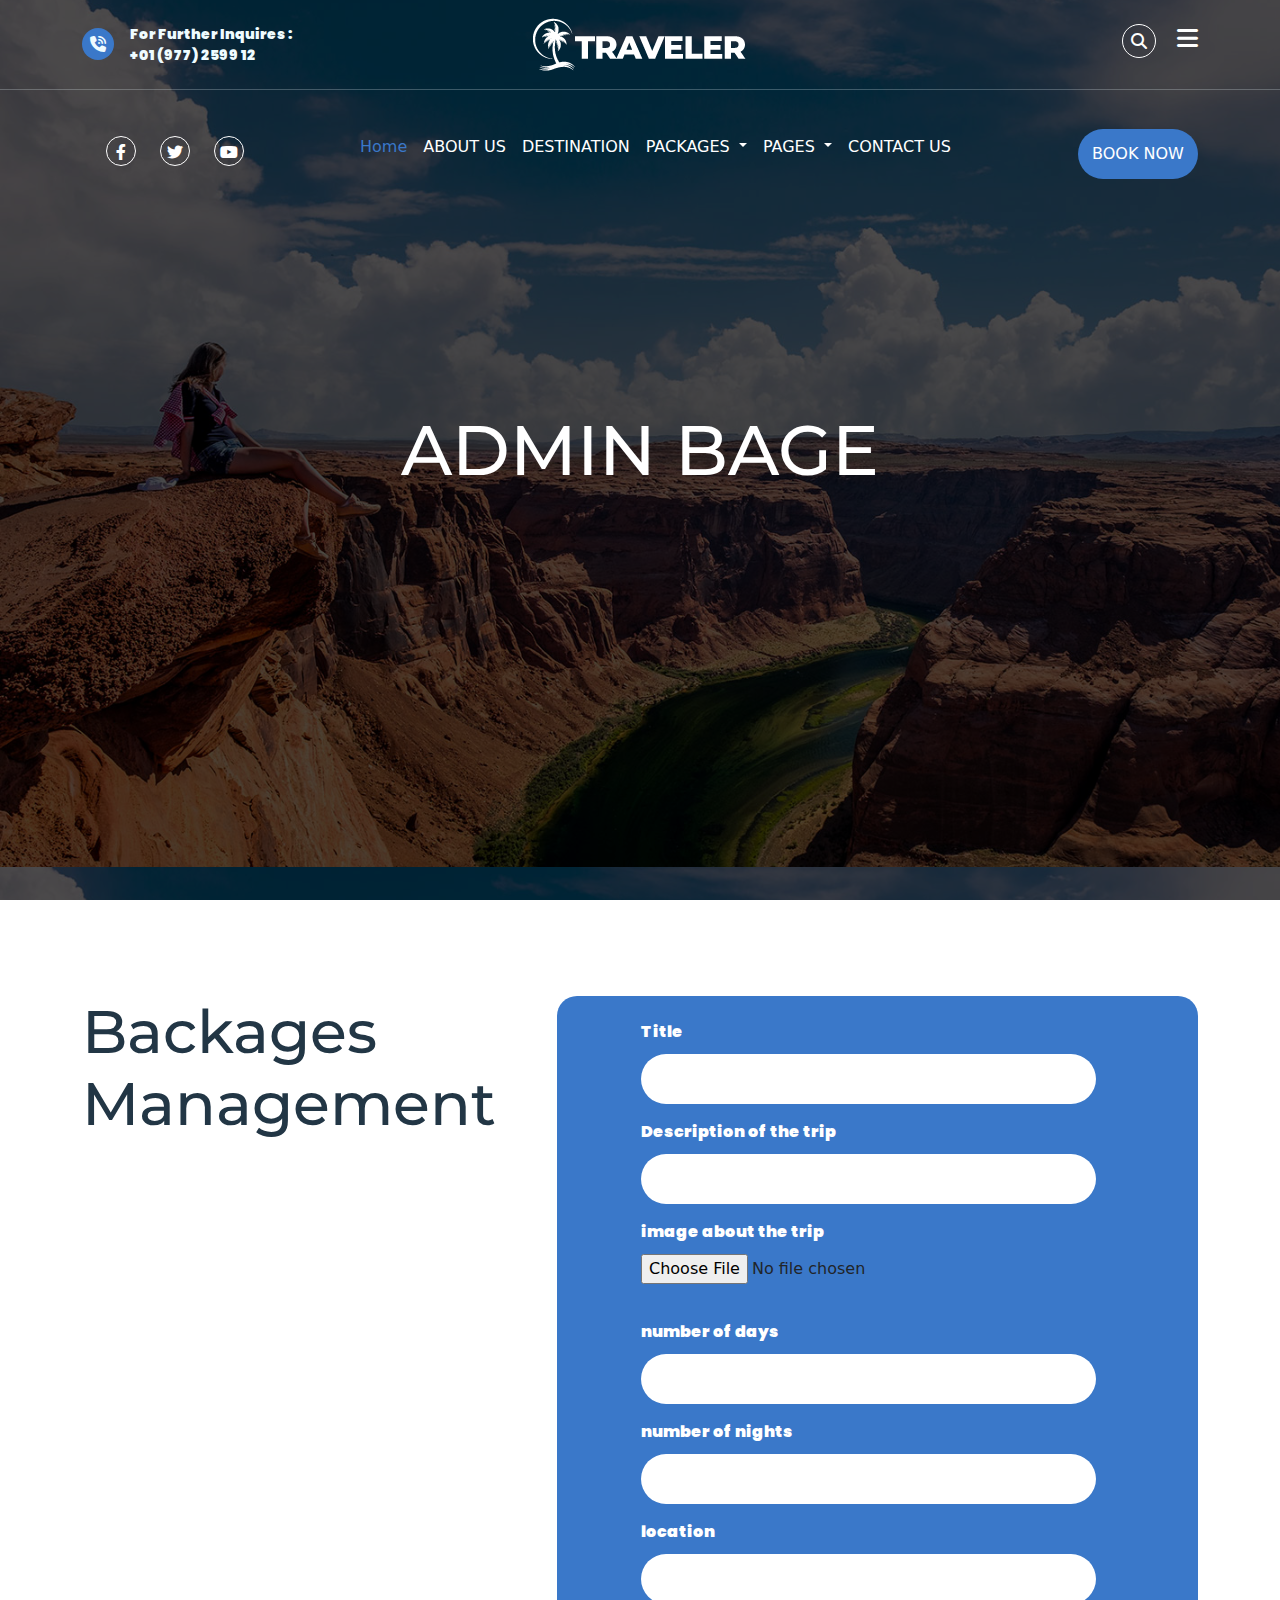
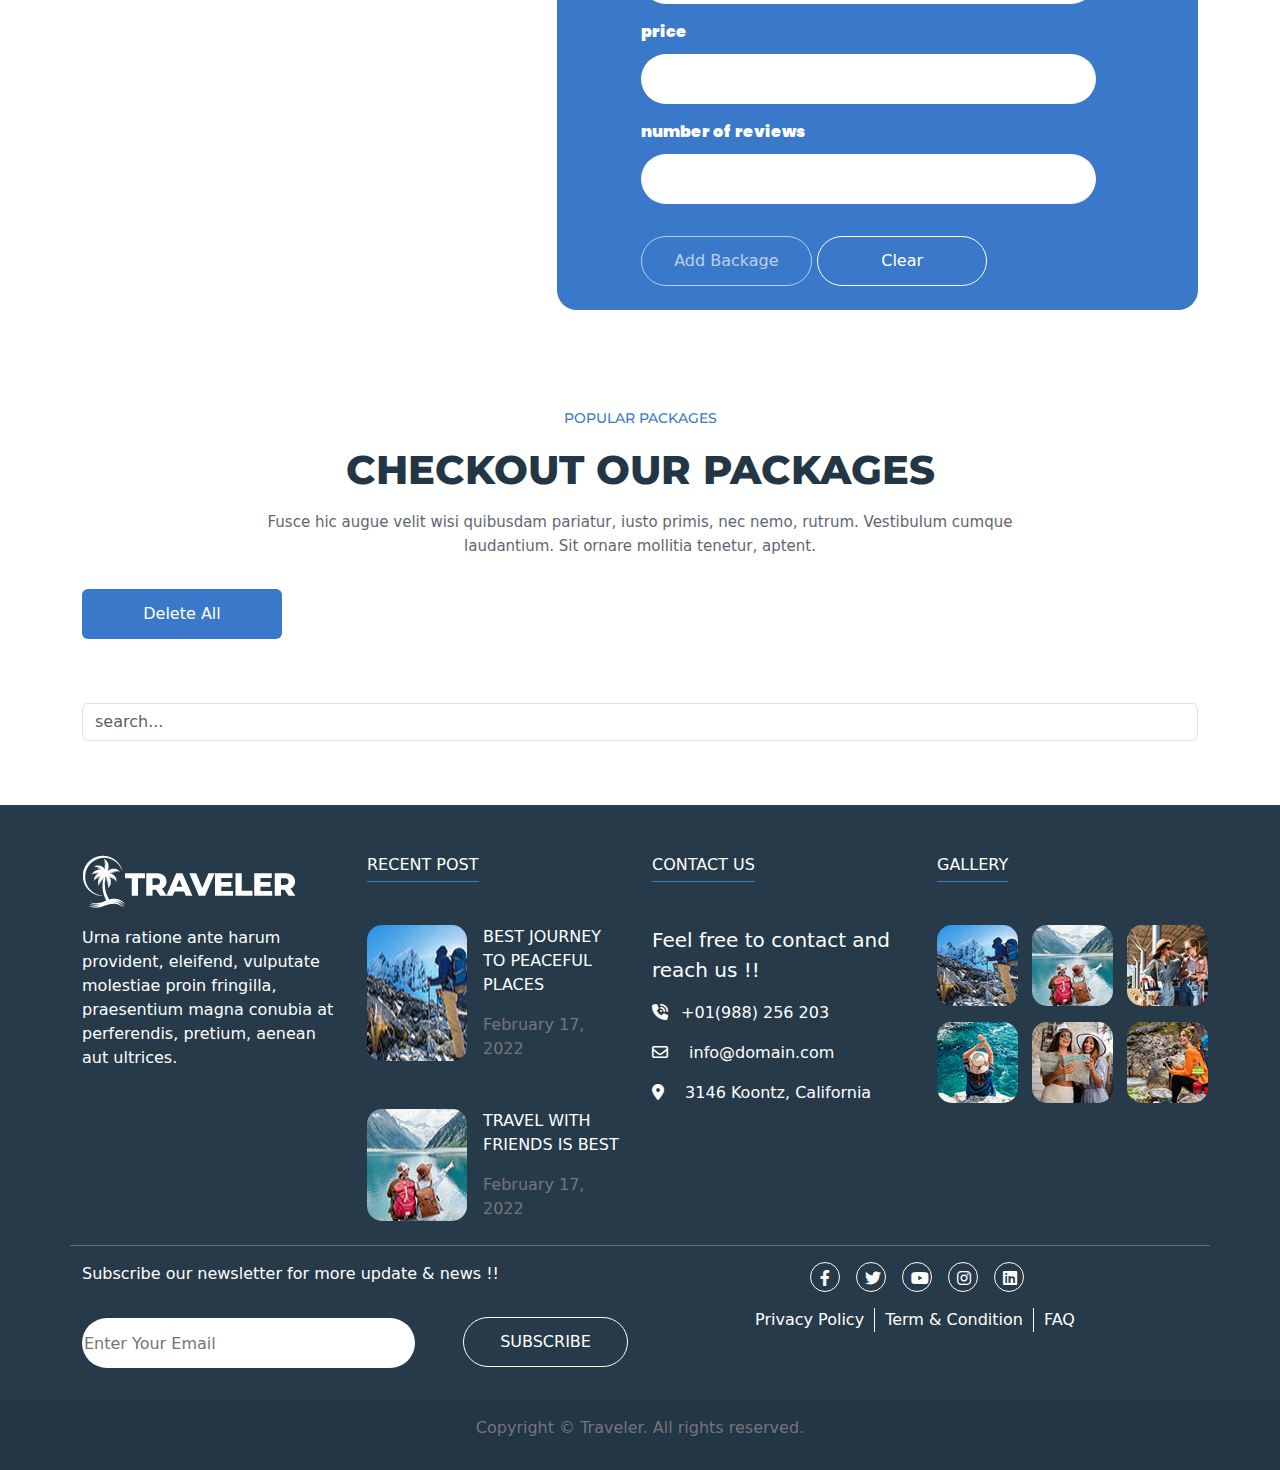
<file: crud.html>
<!DOCTYPE html>
<html lang="en">
<head>
    <meta charset="UTF-8">
    <meta http-equiv="X-UA-Compatible" content="IE=edge">
    <meta name="viewport" content="width=device-width, initial-scale=1.0">
    <title>Document</title>
    <link rel="stylesheet" href="vendor/css/all.min.css">
    <link rel="stylesheet" href="vendor/css/bootstrap.min.css">
    <link rel="stylesheet" href="vendor/css/sweetalert2.min.css">
    <link rel="stylesheet" href="assets/css/style.css">
</head>
<body>
 
    <!--start navbar-->
    <div class="navbar-top mb-5">
      <div class="header-nav " id="headnav">
          <div class="container">
              <div class="row">
                  <div class="col-4 ">
                      <div class="contact mt-4  ">
                          <i class="fa-solid fa-phone-volume rounded-circle p-2 mt-1 me-3"></i>
                          <div class="number ">
                              <span class="info-number">For Further Inquires :</span>
                              <span class="num-number">+01 (977) 2599 12</span>
                          </div>
                      </div>
                  </div>
                  <div class="col-4">
                      <div class="logo text-center mt-3 v">
                          <img src="assets/img/site-logo.png" alt="">
                      </div>        </div>
                      <div class="col-md-4 ">
                          <div class="icon-headernavbar text-end mt-4 text-white ">
                              <i class="fa-solid fa-magnifying-glass rounded-circle fs-6 me-3 p-2 "></i>
                              <i class="fa-solid fa-bars fs-4 " ></i>
                          </div>
                      </div>
              </div>
          </div>
          
         <hr class="line">
          </div>
       
          <nav class="navbar navbar-expand-lg  justify-content-around text-center  " id="navbar">
            <div class="container">
              <div class="icons-nav d-flex me-5 ">
                  <i class="fa-brands fa-facebook-f ms-4 mt-2     "></i>
                  <i class="fa-brands fa-twitter ms-4 mt-2   "></i>
                  <i class="fa-brands fa-youtube ms-4 mt-2   "></i>
              </div>
              <div class="container  text-center ms-5">
                
                <div class="collapse navbar-collapse" id="navbarNavDropdown">
                  <ul class="navbar-nav">
                    <li class="nav-item">
                      <a class="nav-link active" aria-current="page" href="index.html">Home</a>
                    </li>
                    <li class="nav-item">
                      <a class="nav-link" href="about.html">ABOUT US</a>
                    </li>
                    <li class="nav-item">
                      <a class="nav-link" href="destination.html">DESTINATION</a>
                    </li>
                    <li class="nav-item dropdown">
                      <a class="nav-link dropdown-toggle" href="#" role="button" data-bs-toggle="dropdown" aria-expanded="false">
                          PACKAGES
                      </a>
                      <ul class="dropdown-menu">
                        <li><a class="dropdown-item" href="#">Action</a></li>
                        <li><a class="dropdown-item" href="#">Another action</a></li>
                        <li><a class="dropdown-item" href="#">Something else here</a></li>
                      </ul>
                    </li>
                    
                    <li class="nav-item dropdown">
                      <a class="nav-link dropdown-toggle" href="#" role="button" data-bs-toggle="dropdown" aria-expanded="false">
                          PAGES
                      </a>
                      <ul class="dropdown-menu">
                        <li><a class="dropdown-item" href="#">Action</a></li>
                        <li><a class="dropdown-item" href="#">Another action</a></li>
                        <li><a class="dropdown-item" href="#">Something else here</a></li>
                      </ul>
                    </li>
                    <li class="nav-item">
                      <a class="nav-link" href="#">CONTACT US</a>
                    </li>
                  </ul>
                </div>
              </div>
              <div class="btn-nav ">
                  <button class="btn rounded-pill  ">BOOK NOW</button>
              </div>
            </div></nav>
          
          </div>
          <!--end navbar-->
        <header>
            <div class="header-crud vh-100">
                <div class="overlay d-flex vh-100 align-items-center">
                    <h1 class="text-center">ADMIN BAGE</h1>
                </div>
            </div>
        </header>
        <!--start serch-screen-->
<section>
  <div class="serch-screen d-none vh-100" id="serch-screen">

      <div class="iconScreen fs-4 m-3" id="iconScreen"> <i class="fa-solid fa-xmark text-white"></i></div>
     <div class="input-screen  d-flex "> <input type="text" class="rounded-pill" placeholder="Enter your text..."></div>
     
      
  </div>
</section>
<!--end serch screen-->
<!--start menu screen-->
<section>
<div class="screen-menu  d-none vh-100 d-flex justify-content-end">
  
      <div class="info-screen-menu  text-center ">
        <div class="iconScreen fs-4 m-3" id="iconScreenMenu"> <i class="fa-solid fa-xmark "></i></div>
        <h2 class="mt-5 mb-4">OUR PROPRIETOR</h2>
        <img  class="rounded-circle mb-3"src="assets/img/img21.jpg" alt="">
        <h3>James Watson</h3>
        <p class="mb-4">Accumsan? Aliquet nobis doloremque, aliqua? Inceptos voluptatem, duis tempore optio quae animi viverra distinctio cumque vivamus, earum congue, anim velit</p>
      
        <div class="icons ">
          <i class="fa-brands fa-facebook  me-3"></i>
          <i class="fa-brands fa-google me-3"></i>
          <i class="fa-brands fa-twitter me-3"></i>
          <i class="fa-brands fa-instagram me-3"></i>
          <i class="fa-brands fa-pinterest me-3"></i>
        </div>
<span class="d-block contact mt-4">CONTACT US</span>

  
<p class="mt-4  w-50 ">Feel free to contact and
  reach us !!
  </p>
  <div class="d-flex justify-content-center mt-4 mb-2 ">
    <i class="fa-solid fa-phone-volume me-3"></i>
<span>
  +01(988) 256 203
 </span>

  </div>
<div class="d-flex justify-content-center"> <i class=" me-3 fa-regular fa-envelope"></i>
  <span>
    info@domain.com
     </span></div>
<div class="d-flex justify-content-center">
<i class="fa-solid fa-location-dot me-3"></i>
<span> 3146 Koontz, California</span>
</div>

      </div>
     
    </div>
 


</section>

<!--end menu screen-->
<!--start crud-->
        <section>
            <div class="crud mt-5 mb-5">
                <div class="container">
        <div class="row">
            <div class="col-lg-5 mt-5">
                   <h2>Backages Management</h2>
            </div>
            <div class="col-lg-7">
              <form action="get">
                   <div class="crud-table crud-input mt-5 d-block p-4 ">
                    <div class="container ms-5">
                    <label for="">Title</label>
                    <input  id="title" class="form-control mb-3 rounded-pill d-block" type="text">
                    <div  class="small " id="titleAlert">*please start with captial letter and title must be between 3-10 char</div>


                    <label for="">Description of the trip</label>
                    <input id="description" class=" form-control mb-3 rounded-pill d-block" type="text-area">
                    <div  class="small " id="descriptionAlert">*please start with captial letter and must be 3-120 char </div>

                    <label for="">image about the trip</label>
                    <input  id="imageb"class="mb-3 d-block " type="file"  accept="image/*">

                    <label for="">number of days</label>
                    <input id="days" class="mb-3 rounded-pill d-block form-control " type="number">
                    <div  class="small " id="daysAlert">*please must be between 1-31 </div>
                    <label for="">number of nights</label>
                    <input id="nights" class="mb-3 rounded-pill d-block form-control" type="number">
                    <div  class="small " id="nightsAlert">*please must be between 1-31 </div>
                    <label for="">location</label>
                    <input id="loca" class="mb-3 rounded-pill d-block form-control" type="text">
                    <div  class="small " id="locaAlert">*please start with captial letter and location must be between 3-20 char</div>
                    <label for="">price</label>
                    <input id="price" class="mb-3 rounded-pill d-block form-control" type="number">
                    <div  class="small " id="priceAlert">*please must be between 1000-6000 </div>

                    <label for="">number of reviews</label>
                    <input id="reviews" class="mb-3 rounded-pill d-block form-control" type="number">
                    <div  class="small " id="reviewsAlert">*please must be between 1-300 </div>

                    <input type="submit" value="Add Backage" class="btn rounded-pill text-white mt-3" disabled id="btnad"/>
                    <input type="submit" value="update Backage" class="btn rounded-pill text-white mt-3 d-none"  id="btnupdate"/>
                    <button class="btn rounded-pill mt-3" type="reset" id="clear">clear</button>

                </div>
              </form>

                

                   </div>
            </div>
        </div></div>
    </div>
        </section>
<!--start PACKAGES-->
<section>
<div class="packages mb-5">
  <div class="info">
    <div class="d-flex justify-content-center  align-items-center text-center ">
      <div class="heder-destination info mt-5">
        <span>POPULAR PACKAGES</span>
        <h2 class="mt-3 mb-3">CHECKOUT OUR PACKAGES</h2>
        <p> Fusce hic augue velit wisi quibusdam pariatur, iusto primis, nec nemo, rutrum. Vestibulum cumque laudantium. Sit ornare mollitia tenetur, aptent.</p>
      </div>
      </div>

  </div>
 
  
<div class="container">
  <div class="deleteAll">
    <button class="btn mb-5 text-center" id="deleteAll">Delete All</button>
   </div>
   <input type="search" placeholder="search..." id="search" class="form-control my-3">
<div class="package text-center row " id="pack">

</div>
</div>

</div></section>

<!--end PACKAGES-->
<!--start serch-screen-->
<section>
  <div class="serch-screen d-none vh-100" id="serch-screen">

      <div class="iconScreen fs-4 m-3" id="iconScreen"> <i class="fa-solid fa-xmark text-white"></i></div>
     <div class="input-screen  d-flex "> <input type="text" class="rounded-pill" placeholder="Enter your text..."></div>
     
      
  </div>
</section>
<!--end serch screen-->
<!--start menu screen-->
<section>
<div class="screen-menu  d-none vh-100 d-flex justify-content-end">
  
      <div class="info-screen-menu  text-center ">
        <div class="iconScreen fs-4 m-3" id="iconScreenMenu"> <i class="fa-solid fa-xmark "></i></div>
        <h2 class="mt-5 mb-4">OUR PROPRIETOR</h2>
        <img  class="rounded-circle mb-3"src="assets/img/img21.jpg" alt="">
        <h3>James Watson</h3>
        <p class="mb-4">Accumsan? Aliquet nobis doloremque, aliqua? Inceptos voluptatem, duis tempore optio quae animi viverra distinctio cumque vivamus, earum congue, anim velit</p>
      
        <div class="icons ">
          <i class="fa-brands fa-facebook  me-3"></i>
          <i class="fa-brands fa-google me-3"></i>
          <i class="fa-brands fa-twitter me-3"></i>
          <i class="fa-brands fa-instagram me-3"></i>
          <i class="fa-brands fa-pinterest me-3"></i>
        </div>
<span class="d-block contact mt-4">CONTACT US</span>

  
<p class="mt-4  w-50 ">Feel free to contact and
  reach us !!
  </p>
  <div class="d-flex justify-content-center mt-4 mb-2 ">
    <i class="fa-solid fa-phone-volume me-3"></i>
<span>
  +01(988) 256 203
 </span>

  </div>
<div class="d-flex justify-content-center"> <i class=" me-3 fa-regular fa-envelope"></i>
  <span>
    info@domain.com
     </span></div>
<div class="d-flex justify-content-center">
<i class="fa-solid fa-location-dot me-3"></i>
<span> 3146 Koontz, California</span>
</div>

      </div>
     
    </div>


</section>

<!--end menu screen-->
 <!--start footer-->
<footer>
  <div class="footer">
    <div class="container">
      <div class="head-footer ">
        <div class="row ">
          <div class="col-lg-3 mt-5">
            <img src="assets/img/site-logo.png" class="mb-3" alt="">
            <p class="text-white">Urna ratione ante harum provident, eleifend, vulputate molestiae proin fringilla, praesentium magna conubia at perferendis, pretium, aenean aut ultrices.</p>
          </div>
          <div class="col-lg-3 mt-5">
<span class="span-f mt-5">RECENT POST</span>
<div class="img-footer d-flex mt-5">
  <img src="assets/img/img21.jpg" class="me-3" alt="">
  <div class="">
  <p class="text-white ">BEST JOURNEY TO PEACEFUL PLACES</p>
  <span class="span-c">February 17, 2022</span>
</div>
</div>
<div class="img-footer d-flex mt-5">
  <img src="assets/img/img22.jpg" class="me-3" alt="">
  <div class="">
  <p class="text-white ">TRAVEL WITH FRIENDS IS BEST</p>
  <span class="span-c">February 17, 2022</span>
</div>
</div>
          </div>
          <div class="col-lg-3 mt-5">
            <span class="span-f mt-5">CONTACT US</span>
            <p class="text-white p-f mt-5">Feel free to contact and
              reach us !!</p>
              
              <div class="icons-f text-white mb-3 ">
                <i class="fa-solid fa-phone-volume me-2"></i> 
                <span>+01(988) 256 203</span>
              </div>
              <div class="icons-f text-white mb-3 ">
                <i class=" me-3 fa-regular fa-envelope"></i>
                <span>info@domain.com</span>
              </div>
              <div class="icons-f text-white mb-3 ">
                <i class="fa-solid fa-location-dot me-3"></i>
                <span>3146 Koontz, California</span>
              </div>
             
             
          </div>
          <div class="col-lg-3 mt-5">
            <span class="span-f ">GALLERY</span>
            <div class="row mt-5 img-fo">
              <div class="col-4  mb-3">
                <img src="assets/img/img21.jpg" alt="">
              </div>
              <div class="col-4 mb-3">
                <img src="assets/img/img22.jpg" alt="">
              </div>
              <div class="col-4 mb-3">
                <img src="assets/img/img23.jpg" alt="">
              </div>

               <div class="col-4 mb-3">
                <img src="assets/img/img24.jpg" alt="">
              </div>
              <div class="col-4 mb-3">
                <img src="assets/img/img25.jpg" alt="">
              </div>
               <div class="col-4 mb-3">
                <img src="assets/img/img26.jpg" alt="">
              </div>
            </div>
          </div>
          <hr class="linefooter mt-4">

        </div>

      </div> 
    </div>
    <div class="container">
      <div class="body-footer pb-3">
<div class="row">
        
        <div class="col-md-6">
          <span class="text-white mb-5">Subscribe our newsletter for more update & news !! </span>
        <div class="d-flex mt-3">
        <input type="email" placeholder="Enter Your Email" class="rounded-pill me-5 w-75 mt-3" name="" id="">
        <button class="rounded-pill text-white" >SUBSCRIBE</button>
      </div>
    </div>
    <div class="col-md-6 ">
      <div class="icons-body-footer d-flex justify-content-center ">
        <i class="fa-brands fa-facebook-f p-2 me-3" style="color: #fafafa;"></i>
        <i class="fa-brands fa-twitter p-2 me-3" style="color: #f7f9fc;"></i>
        <i class="fa-brands fa-youtube p-2 me-3" style="color: #ffffff;"></i>
        <i class="fa-brands fa-instagram p-2 me-3" style="color: #fcfcfc;"></i>
        <i class="fa-brands fa-linkedin p-2 me-3" style="color: #ffffff;"></i>
      </div>
      <div class="span-body-footer d-flex justify-content-center mt-3">
      <span>Privacy Policy</span>
        <span>Term & Condition</span>
        <span> FAQ</span>
      </div>
    </div>
  
  </div>
    
      </div>
    </div>
    <div class="end-footer text-center  ">
    <div class="container">
      <p class=" p-3">Copyright <span>&copy;</span> Traveler. All rights reserved.</p>
    </div></div>
  
 
</div>
</footer>


<!--end footer-->
         <script src="assets/js/crudd.js"></script>
         <script src="vendor/js/sweetalert2.min.js"> </script>
    <script src="vendor/js/bootstrap.bundle.js"></script>
    <script src="assets/js/main.js"></script>
</body>
</html>
</file>
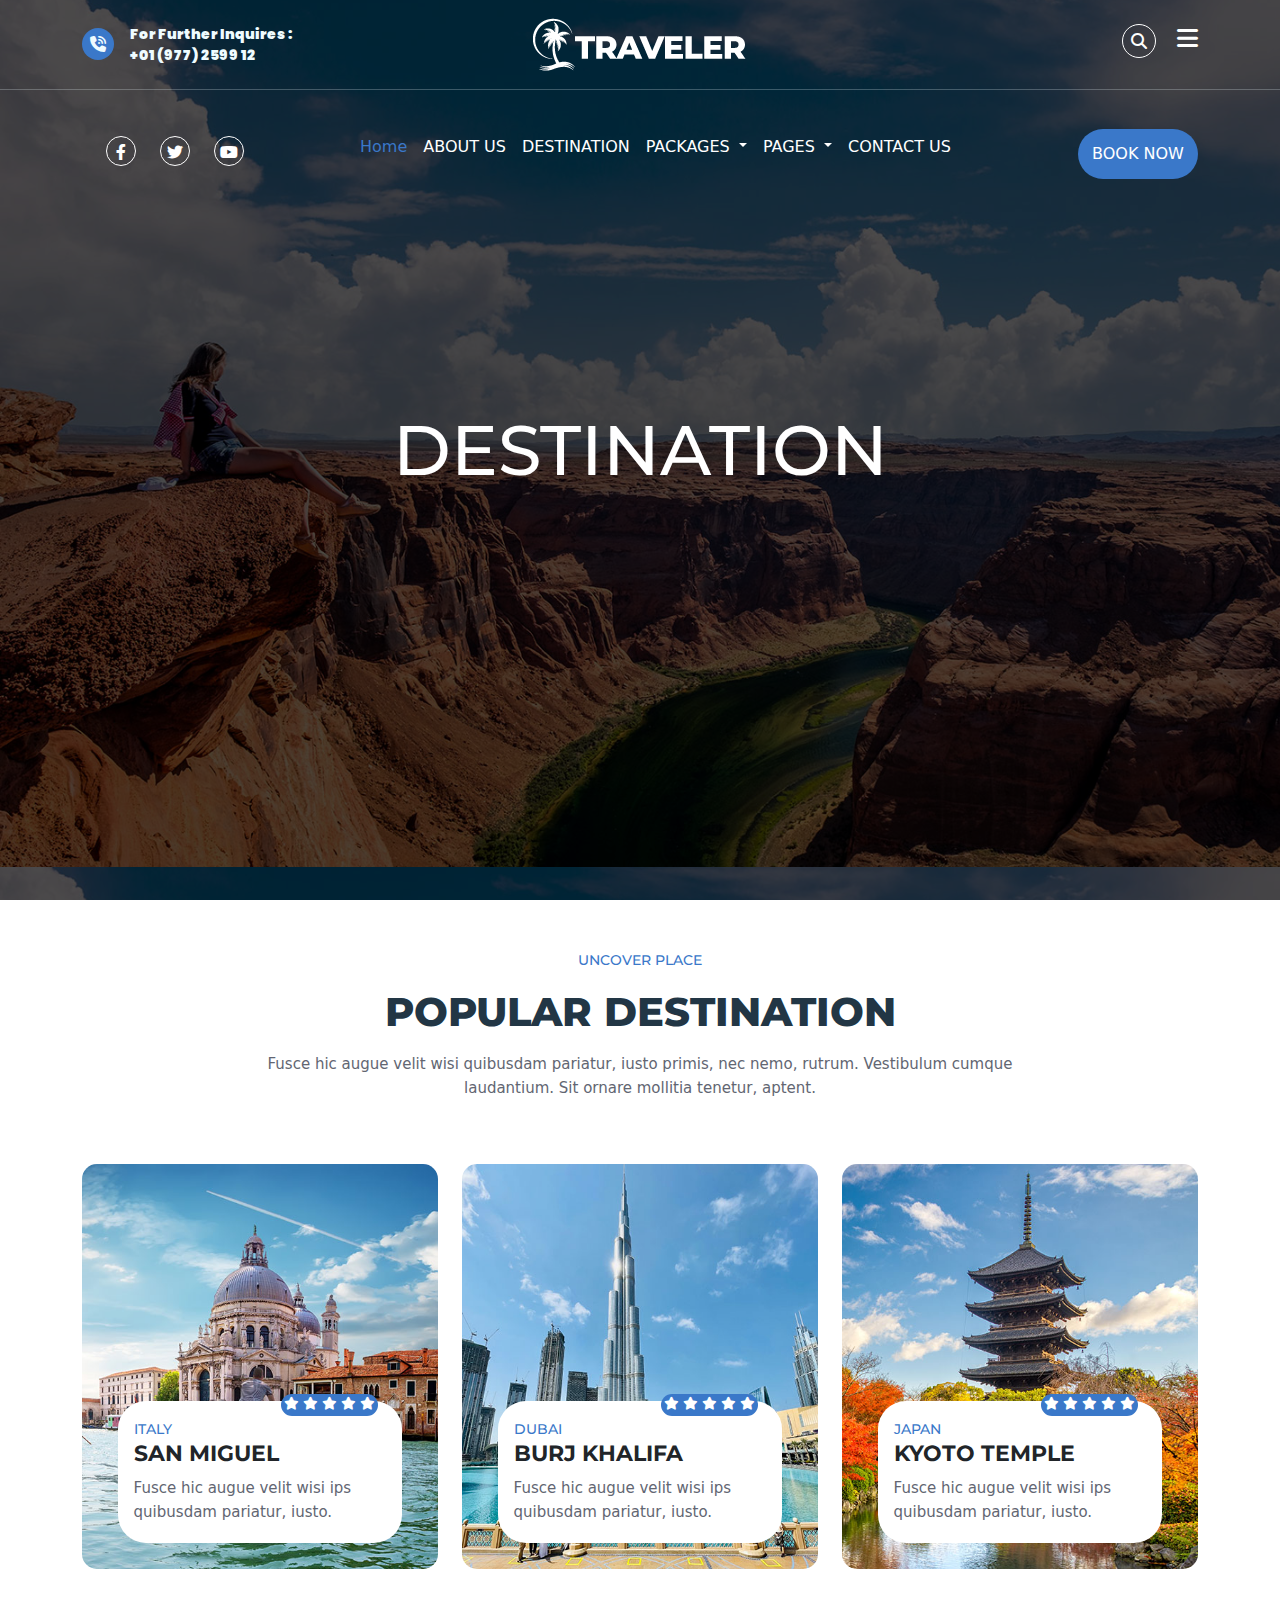
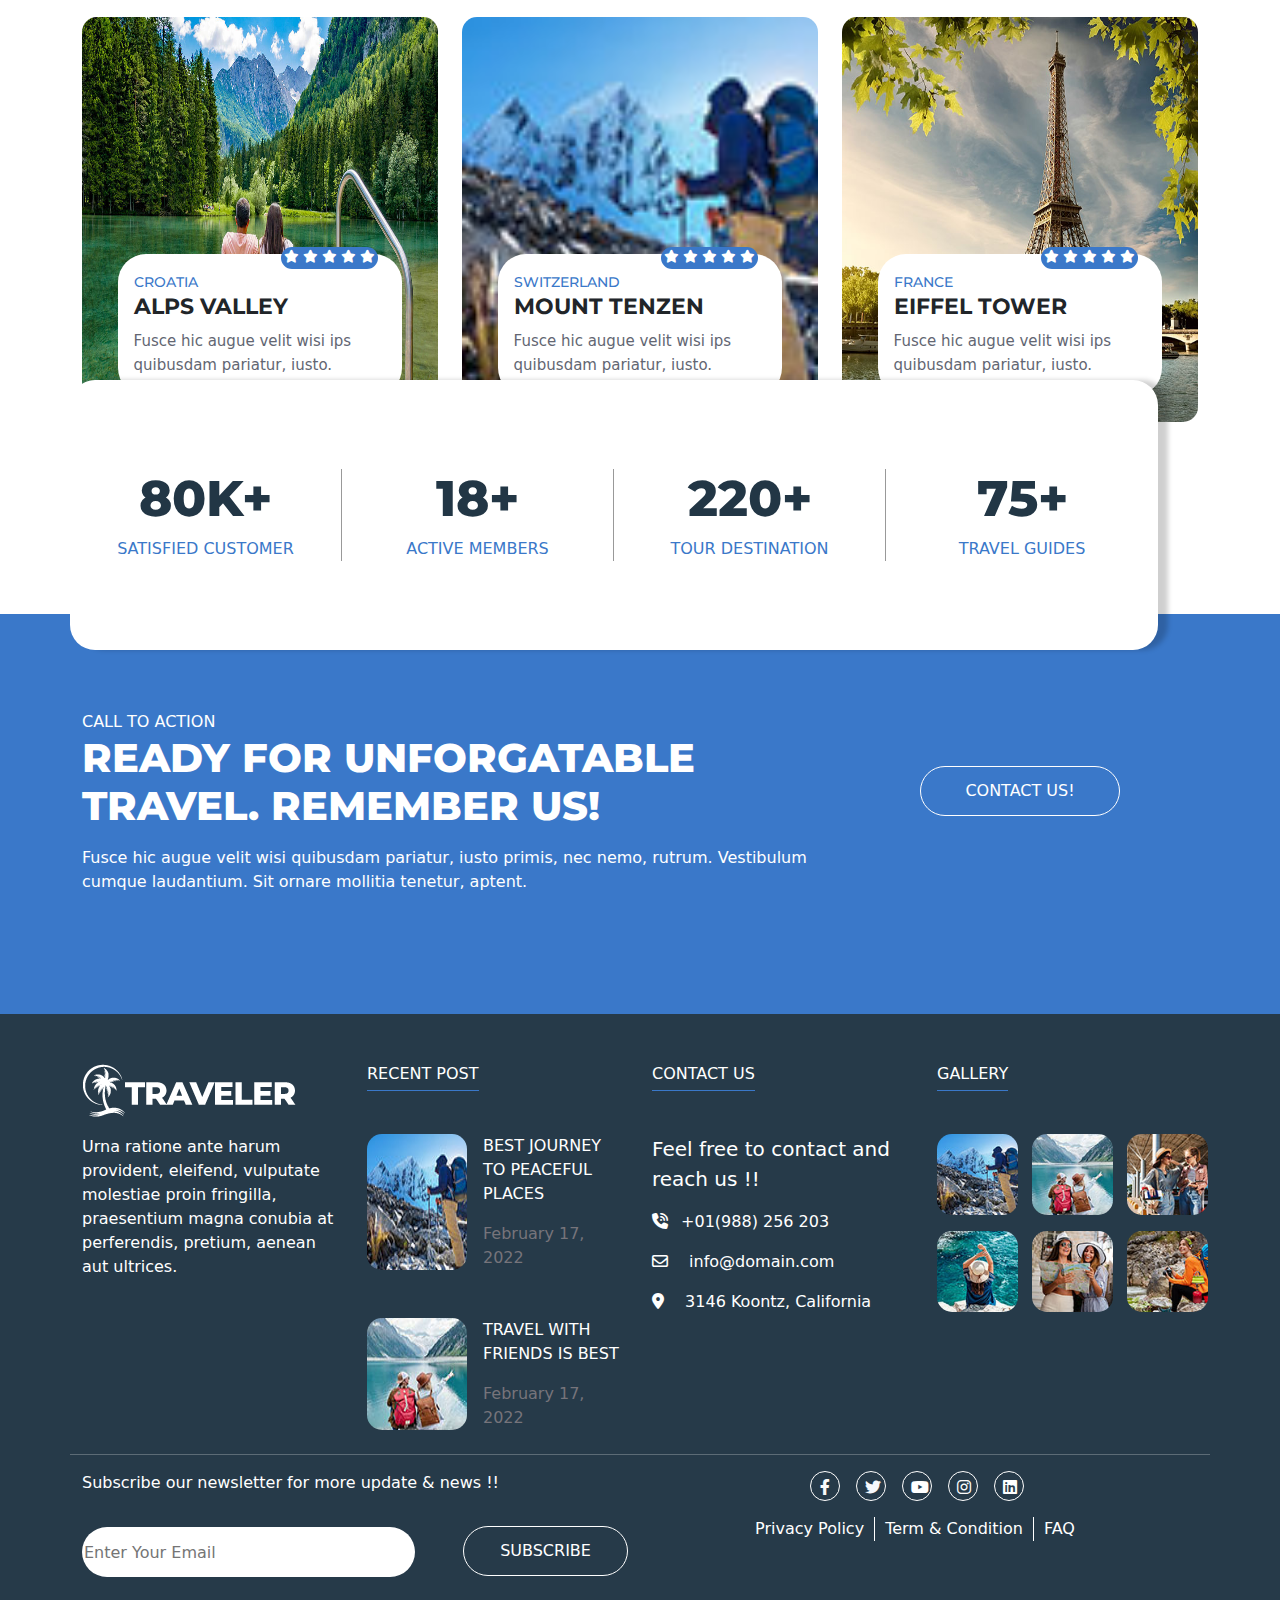
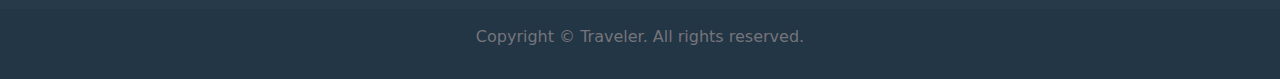
<file: destination.html>
<!DOCTYPE html>
<html lang="en">
<head>
    <meta charset="UTF-8">
    <meta name="viewport" content="width=device-width, initial-scale=1.0">
    <title>Document</title>
    <link rel="stylesheet" href="vendor/css/all.min.css">
    <link rel="stylesheet" href="vendor/css/bootstrap.min.css">
    <link rel="stylesheet" href="vendor/css/sweetalert2.min.css">
    <link rel="stylesheet" href="assets/css/style.css">
</head>
<body>
      <!--start navbar-->
      <div class="navbar-top mb-5">
        <div class="header-nav " id="headnav">
            <div class="container">
                <div class="row">
                    <div class="col-4 ">
                        <div class="contact mt-4  ">
                            <i class="fa-solid fa-phone-volume rounded-circle p-2 mt-1 me-3"></i>
                            <div class="number ">
                                <span class="info-number">For Further Inquires :</span>
                                <span class="num-number">+01 (977) 2599 12</span>
                            </div>
                        </div>
                    </div>
                    <div class="col-4">
                        <div class="logo text-center mt-3 v">
                            <img src="assets/img/site-logo.png" alt="">
                        </div>        </div>
                        <div class="col-md-4 ">
                            <div class="icon-headernavbar text-end mt-4 text-white ">
                                <i class="fa-solid fa-magnifying-glass rounded-circle fs-6 me-3 p-2 "></i>
                                <i class="fa-solid fa-bars fs-4 " ></i>
                            </div>
                        </div>
                </div>
            </div>
            
           <hr class="line">
            </div>
         
            <nav class="navbar navbar-expand-lg  justify-content-around text-center  " id="navbar">
              <div class="container">
                <div class="icons-nav d-flex me-5 ">
                    <i class="fa-brands fa-facebook-f ms-4 mt-2     "></i>
                    <i class="fa-brands fa-twitter ms-4 mt-2   "></i>
                    <i class="fa-brands fa-youtube ms-4 mt-2   "></i>
                </div>
                <div class="container  text-center ms-5">
                  
                  <div class="collapse navbar-collapse" id="navbarNavDropdown">
                    <ul class="navbar-nav">
                      <li class="nav-item">
                        <a class="nav-link active" aria-current="page" href="index.html">Home</a>
                      </li>
                      <li class="nav-item">
                        <a class="nav-link" href="about.html">ABOUT US</a>
                      </li>
                      <li class="nav-item">
                        <a class="nav-link" href="destination.html">DESTINATION</a>
                      </li>
                      <li class="nav-item dropdown">
                        <a class="nav-link dropdown-toggle" href="#" role="button" data-bs-toggle="dropdown" aria-expanded="false">
                            PACKAGES
                        </a>
                        <ul class="dropdown-menu">
                          <li><a class="dropdown-item" href="#">Action</a></li>
                          <li><a class="dropdown-item" href="#">Another action</a></li>
                          <li><a class="dropdown-item" href="#">Something else here</a></li>
                        </ul>
                      </li>
                      
                      <li class="nav-item dropdown">
                        <a class="nav-link dropdown-toggle" href="#" role="button" data-bs-toggle="dropdown" aria-expanded="false">
                            PAGES
                        </a>
                        <ul class="dropdown-menu">
                          <li><a class="dropdown-item" href="#">Action</a></li>
                          <li><a class="dropdown-item" href="#">Another action</a></li>
                          <li><a class="dropdown-item" href="#">Something else here</a></li>
                        </ul>
                      </li>
                      <li class="nav-item">
                        <a class="nav-link" href="#">CONTACT US</a>
                      </li>
                    </ul>
                  </div>
                </div>
                <div class="btn-nav ">
                    <button class="btn rounded-pill  ">BOOK NOW</button>
                </div>
              </div></nav>
            
            </div>
            <!--end navbar-->
            <header>
                <div class="header-crud vh-100">
                    <div class="overlay d-flex vh-100 align-items-center">
                        <h1 class="text-center">DESTINATION</h1>
                    </div>
                </div>
            </header>
<!--start DESTINATION-->
<section>
    <div class="destination mb-5 pb-5 ">
      <div class="d-flex justify-content-center  align-items-center text-center ">
  <div class="heder-destination info mt-5">
    <span>UNCOVER PLACE</span>
    <h2 class="mt-3 mb-3">POPULAR DESTINATION</h2>
    <p> Fusce hic augue velit wisi quibusdam pariatur, iusto primis, nec nemo, rutrum. Vestibulum cumque laudantium. Sit ornare mollitia tenetur, aptent.</p>
  </div>
  </div>
  <div class="container">
    <div class="row mt-5">
  
      <div class="col-lg-4 mb-5">
    <div class="card text-bg-dark d-flex ">
  
   <div class="star rounded-pill">
    <i class="fa-solid fa-star"></i>
    <i class="fa-solid fa-star"></i>
    <i class="fa-solid fa-star"></i>
    <i class="fa-solid fa-star"></i>
    <i class="fa-solid fa-star"></i>
   </div>
    <img src="assets/img/img1.jpg" class="card-img" alt="...">
    <div class="card-img-overlay  ">
      <span> ITALY</span>
      <h3 class="text-dark">SAN MIGUEL</h3>
      <p>Fusce hic augue velit wisi ips quibusdam pariatur, iusto.</p>  
    </div>
  </div> 
  </div> 
  <div class="col-lg-4 mb-5">
    <div class="card text-bg-dark d-flex ">
  
   <div class="star rounded-pill">
    <i class="fa-solid fa-star"></i>
    <i class="fa-solid fa-star"></i>
    <i class="fa-solid fa-star"></i>
    <i class="fa-solid fa-star"></i>
    <i class="fa-solid fa-star"></i>
   </div>
    <img src="assets/img/img2.jpg" class="card-img" alt="...">
    <div class="card-img-overlay  ">
      <span> DUBAI</span>
      <h3 class="text-dark">BURJ KHALIFA</h3>
      <p>Fusce hic augue velit wisi ips quibusdam pariatur, iusto.</p>  
    </div>
  </div> 
  </div> 
  
  <div class="col-lg-4 mb-5">
    <div class="card text-bg-dark d-flex ">
  
   <div class="star rounded-pill">
    <i class="fa-solid fa-star"></i>
    <i class="fa-solid fa-star"></i>
    <i class="fa-solid fa-star"></i>
    <i class="fa-solid fa-star"></i>
    <i class="fa-solid fa-star"></i>
   </div>
    <img src="assets/img/img3.jpg" class="card-img" alt="...">
    <div class="card-img-overlay  ">
      <span>JAPAN</span>
      <h3 class="text-dark">KYOTO TEMPLE</h3>
      <p>Fusce hic augue velit wisi ips quibusdam pariatur, iusto.</p>  
    </div>
  </div> 
  </div> 
  <div class="col-lg-4 mb-5">
    <div class="card text-bg-dark d-flex ">
  
   <div class="star rounded-pill">
    <i class="fa-solid fa-star"></i>
    <i class="fa-solid fa-star"></i>
    <i class="fa-solid fa-star"></i>
    <i class="fa-solid fa-star"></i>
    <i class="fa-solid fa-star"></i>
   </div>
    <img src="assets/img/img16.jpg" class="card-img" alt="...">
    <div class="card-img-overlay  ">
      <span>CROATIA</span>
      <h3 class="text-dark">  ALPS VALLEY</h3>
      <p>Fusce hic augue velit wisi ips quibusdam pariatur, iusto.</p>  
    </div>
  </div> 
  </div> 
  <div class="col-lg-4 mb-5">
    <div class="card text-bg-dark d-flex ">
  
   <div class="star rounded-pill">
    <i class="fa-solid fa-star"></i>
    <i class="fa-solid fa-star"></i>
    <i class="fa-solid fa-star"></i>
    <i class="fa-solid fa-star"></i>
    <i class="fa-solid fa-star"></i>
   </div>
    <img src="assets/img/img21.jpg" class="card-img" alt="...">
    <div class="card-img-overlay  ">
      <span>SWITZERLAND
        </span>
      <h3 class="text-dark">MOUNT TENZEN</h3>
      <p>Fusce hic augue velit wisi ips quibusdam pariatur, iusto.</p>  
    </div>
  </div> 
  </div> 
  <div class="col-lg-4 mb-5">
    <div class="card text-bg-dark d-flex ">
  
   <div class="star rounded-pill">
    <i class="fa-solid fa-star"></i>
    <i class="fa-solid fa-star"></i>
    <i class="fa-solid fa-star"></i>
    <i class="fa-solid fa-star"></i>
    <i class="fa-solid fa-star"></i>
   </div>
    <img src="assets/img/img9.jpg" class="card-img" alt="...">
    <div class="card-img-overlay  ">
      <span> FRANCE</span>
      <h3 class="text-dark">
        EIFFEL TOWER</h3>
      <p>Fusce hic augue velit wisi ips quibusdam pariatur, iusto.</p>  
    </div>
  </div> 
  </div> 
  
  </div>
  <div class="mt-4 mb-5">
    
  </div>
  </div>
  
  
  
  </div>
  <div class="container">
    <div class="row  text-center align-items-center  footer-rememberd ">
      <div class="col-lg-3  footer-remember-contact">
        <h4>80K+</h4>
        <span>SATISFIED CUSTOMER</span>
      </div>
      <div class="col-lg-3 footer-remember-contact">
        <h4>18+
          </h4>
        <span>ACTIVE MEMBERS</span>
      </div>
      <div class="col-lg-3 footer-remember-contact">
        <h4>220+
       </h4>
        <span>   TOUR DESTINATION</span>
      </div>
      <div class="col-lg-3 footer-remember-contact">
        <h4>75+</h4>
        <span>TRAVEL GUIDES</span>
      </div>
    </div>
  </div>
  </section>
  <!--end DESTINATION-->
  <!--start call-->
<section>
    
    <div class="callsec hcall text-white p-5 mt-5">
      <div class="container">
        <div class="row">
          <div class="col-8 mt-5">
            <span class="mt-5">CALL TO ACTION</span>
            <h2 class="call-h2 mb-3">READY FOR UNFORGATABLE TRAVEL. REMEMBER US!</h2>
            <p class="call-p">Fusce hic augue velit wisi quibusdam pariatur, iusto primis, nec nemo, rutrum. Vestibulum cumque laudantium. Sit ornare mollitia tenetur, aptent.</p>
          </div>
          <div class="col-4 d-flex align-items-center justify-content-center ">
            <button class="btn rounded-pill text-white">CONTACT US!</button>
          </div>
        </div>
      </div>
    </div>
  </section>
  <!--End call-->
            <footer>
                <div class="footer">
                  <div class="container">
                    <div class="head-footer ">
                      <div class="row ">
                        <div class="col-lg-3 mt-5">
                          <img src="assets/img/site-logo.png" class="mb-3" alt="">
                          <p class="text-white">Urna ratione ante harum provident, eleifend, vulputate molestiae proin fringilla, praesentium magna conubia at perferendis, pretium, aenean aut ultrices.</p>
                        </div>
                        <div class="col-lg-3 mt-5">
              <span class="span-f mt-5">RECENT POST</span>
              <div class="img-footer d-flex mt-5">
                <img src="assets/img/img21.jpg" class="me-3" alt="">
                <div class="">
                <p class="text-white ">BEST JOURNEY TO PEACEFUL PLACES</p>
                <span class="span-c">February 17, 2022</span>
              </div>
              </div>
              <div class="img-footer d-flex mt-5">
                <img src="assets/img/img22.jpg" class="me-3" alt="">
                <div class="">
                <p class="text-white ">TRAVEL WITH FRIENDS IS BEST</p>
                <span class="span-c">February 17, 2022</span>
              </div>
              </div>
                        </div>
                        <div class="col-lg-3 mt-5">
                          <span class="span-f mt-5">CONTACT US</span>
                          <p class="text-white p-f mt-5">Feel free to contact and
                            reach us !!</p>
                            
                            <div class="icons-f text-white mb-3 ">
                              <i class="fa-solid fa-phone-volume me-2"></i> 
                              <span>+01(988) 256 203</span>
                            </div>
                            <div class="icons-f text-white mb-3 ">
                              <i class=" me-3 fa-regular fa-envelope"></i>
                              <span>info@domain.com</span>
                            </div>
                            <div class="icons-f text-white mb-3 ">
                              <i class="fa-solid fa-location-dot me-3"></i>
                              <span>3146 Koontz, California</span>
                            </div>
                           
                           
                        </div>
                        <div class="col-lg-3 mt-5">
                          <span class="span-f ">GALLERY</span>
                          <div class="row mt-5 img-fo">
                            <div class="col-4  mb-3">
                              <img src="assets/img/img21.jpg" alt="">
                            </div>
                            <div class="col-4 mb-3">
                              <img src="assets/img/img22.jpg" alt="">
                            </div>
                            <div class="col-4 mb-3">
                              <img src="assets/img/img23.jpg" alt="">
                            </div>
              
                             <div class="col-4 mb-3">
                              <img src="assets/img/img24.jpg" alt="">
                            </div>
                            <div class="col-4 mb-3">
                              <img src="assets/img/img25.jpg" alt="">
                            </div>
                             <div class="col-4 mb-3">
                              <img src="assets/img/img26.jpg" alt="">
                            </div>
                          </div>
                        </div>
                        <hr class="linefooter mt-4">
              
                      </div>
              
                    </div> 
                  </div>
                  <div class="container">
                    <div class="body-footer pb-3">
              <div class="row">
                      
                      <div class="col-md-6">
                        <span class="text-white mb-5">Subscribe our newsletter for more update & news !! </span>
                      <div class="d-flex mt-3">
                      <input type="email" placeholder="Enter Your Email" class="rounded-pill me-5 w-75 mt-3" name="" id="">
                      <button class="rounded-pill text-white" >SUBSCRIBE</button>
                    </div>
                  </div>
                  <div class="col-md-6 ">
                    <div class="icons-body-footer d-flex justify-content-center ">
                      <i class="fa-brands fa-facebook-f p-2 me-3" style="color: #fafafa;"></i>
                      <i class="fa-brands fa-twitter p-2 me-3" style="color: #f7f9fc;"></i>
                      <i class="fa-brands fa-youtube p-2 me-3" style="color: #ffffff;"></i>
                      <i class="fa-brands fa-instagram p-2 me-3" style="color: #fcfcfc;"></i>
                      <i class="fa-brands fa-linkedin p-2 me-3" style="color: #ffffff;"></i>
                    </div>
                    <div class="span-body-footer d-flex justify-content-center mt-3">
                    <span>Privacy Policy</span>
                      <span>Term & Condition</span>
                      <span> FAQ</span>
                    </div>
                  </div>
                
                </div>
                  
                    </div>
                  </div>
                  <div class="end-footer text-center  ">
                  <div class="container">
                    <p class=" p-3">Copyright <span>&copy;</span> Traveler. All rights reserved.</p>
                  </div></div>
                
               
              </div>
              </footer>
              <script src="vendor/js/sweetalert2.min.js"> </script>
         <script src="vendor/js/bootstrap.bundle.js"></script>
         <script src="assets/js/main.js"></script>
</body>
</html>
</file>
<file: assets/css/style.css>
html{
    overflow-x: hidden;
    margin: 0;
    padding: 0px;
    box-sizing: border-box;
    
    
    --main-color:rgb(58, 120, 201);
box-sizing: border-box;}
@font-face {
    font-family: poppins;
    src: url(../../vendor/webfonts/poppins/Poppins-Black.ttf);
}
@font-face {
    font-family: monst;
    src: url(../../vendor/webfonts/Montserrat/Montserrat-VariableFont_wght.ttf)
}
h2,h3,h4,h5,h6{
    font-family: monst;
    color: #223645 ;
}
p{
    color: #76747B;
}
/*start navbar*/
.navbar-top{
    position: absolute;
    
    width: 100%;
}



.icons-nav{
    color: white;
}
.icons-nav i{
    
    width: 30px;
    height: 30px;
    border: 1px solid;
    line-height: 30px;
    border-radius: 50%;
    text-align: center;
   
}
.icons-nav i:hover {
border-color: var(--main-color);
}
.header-nav{
 
 background: transparent;
 top: 0px; 
 width: 100%;
 
}
.overlay{
    background-color: rgba(0,0,0,0.7);


}
.line{
    color:rgb(239, 252, 255);
    height: 1px;
    width: 100%;
}
.number {
    color: rgb(239, 252, 255);
    font-family:poppins;
    font-size: 14px;

}
.contact i{
    float: left;
    color:rgb(239, 252, 255);
    background-color: var(--main-color);
    margin: auto;
}
.number span{
    display: block;
}
.icon-headernavbar i:nth-of-type(1){ 
    border: 1px solid;
}

.icon-headernavbar i:hover{ 
    color:var(--main-color)!important;

    
}

.nav-link{
    color: #fff;
    size: 16px;
    font-weight: 400;
}
.nav-link.active{
    color:var(--main-color)!important;
}
.nav-link:hover {
    color:var(--main-color)!important;
}

.btn-nav button{
    color: white;
    width:120px;
    background-color: var(--main-color);
}
.btn-nav:hover button{
    background-color: rgba(58, 120, 201,0.5);
    color: white;
}

.navbar-toggler-icon {
color: white!important;
}
    .navbar-toggler{
        color: white !important;
    }
    .navv{
        
        width: 800px;
        right: 0px;
    }
@media (max-width:900px) {
  .navbar-togglermain button{
    width: auto !important;
  
  }
  .navbar-togglermain{
    top: -10px !important;
    display: flex;
  }
  .number{
    display: none;
  }
  .logo img{
    margin-top: 10px;
    width: 100%;
  }
  .icons-nav{
    width: 100%;
  }
  .icons-nav i{
    font-size:20px;
    width: 40px;
    height: 40px;
    border: 1px solid;
    line-height: 40px;
    border-radius: 50%;
    text-align: center;
  }
}

/*end navbaer*/

/*start header*/
.header{
   
    background-image: url(../img/banner-img1.jpg);
    background-position-y: -33px;
    background-attachment: fixed;
    background-size: cover;

    
}
.info-header{

    width: 100%;
    
    
}

.info-header h1{
    
   margin-bottom: 20px;
   
}
h1{
    margin: auto;
    font-size: 70px;
    line-height: 1.1;
    width: 650px;
    color: white;
   font-family: monst;
}

.info-header p{
    margin: auto;
line-height: 1.6;
   width: 770px;
   color: white;
   margin-bottom: 20px;
   font-family: poppins;
   font-size: 15px;
}

.info-header button:nth-of-type(1){

    color: white;
    background-color: var(--main-color);
    width: 150px;
    border: none;
}
.info-header button:nth-of-type(2){
    border:  solid 1px;
    color: white;
    background: transparent;
    width: 150px;

}
.info-header button:hover{
    background-color: rgb(23,75,120) !important;
    border: none;
   z-index: 222222;
}
@media(min-width:0px) and (max-width:600px){
    .info-header p{
        width: 350px;
    }
    .info-header h1{
        font-size: 40px;
        width: auto;
    }
}
@media  (min-width:600px)  and (max-width:900px) {
    .info-header{
        margin: auto;
        width:100%;
        margin-top:300px !important;
        
    }
   
  
    .info-header p{
        margin: auto;
        
        width: 100%;
        font-size: 20px;
        margin-top:15px ;
        margin-bottom: 15px;

    }
.info-header h1{
    font-size: 50px;
    width: auto;
  
    width: 600px;
}

}

/*start serch screen*/
.serch-screen{

   
    background-color: rgba(0,0,0,0.7);
   position:absolute;
   top:0px;
   right: 0px;
   left: 0px;
}
.icon-headernavbar i{
    cursor: pointer;
}

.input-screen{
    justify-content: center;
 height: 100vh;
    align-items: center;
}
.serch-screen input{
    text-align: center;
    width: 70%;
    height: 40px;
    
}
.iconScreen {

    display: flex;
    justify-content: end;
}
.iconScreen i:hover{
cursor: pointer;
}
/*end  serch screen*/
/*start inquire*/
.inquire{
    background-color: var(--main-color);
    height:180px;
}
@media (max-width:900px){
    .inquire{
        height: 500px;
    text-align: center;}


}
.inquire input{
    border:none;

}
.inquire-input{
    height: 100%;
}
.inquire-input input,button{
    margin-top: 15px;
    height: 50px;
    width:200px;
}

.container{
    height: 100% !important;
}
.inquire label {
    color: white;
    font-family: poppins;
   
    width:200px;
}
.inquire-input button{
background: transparent;
border: 1px solid white;
font-family: monst;
color: white;
height: 50px;
margin-top: 30px;
}
.inquire-input button:hover{
    background-color: rgb(23,75,120);

}
/*end inquire*/
/*start DESTINATION*/
.info span{
    color: var(--main-color);
font-family: monst;
font-size: 14px;
    font-weight: 500;
}
.info h2{
 
        font-size: 40px;
        font-weight: 800;
    }
    .info p{
        font-size: 15px;
    line-height: 24px;
    color: #626672;

    }
.destination img{
    width:356px ;
    height:405px ;
}
.destination span{
color: var(--main-color);
font-family: monst;
font-size: 14px;
    font-weight: 500;
}
.destination h2{
    font-size: 40px;
    font-weight: 800;
}
.destination h3{
    
    font-size: 22px;
    font-weight: 700;
}
.destination p{
    font-size: 15px;
    line-height: 24px;
    color: #626672;

  
}
.heder-destination p{
    width: 764px;
}
.destination .card p{
    width: 227px;
}
.card{
    --bs-card-inner-border-radius: 15px;
    border: none!important;
    border-radius: 150px !important;
}
@media(max-width:900px){
    .card{
        margin-bottom: 10px;
    }
    h2{
        font-size: 23px;
    }
}
.card-img-overlay{
    width: 80% !important;
    height: 35% !important;
   background-color: white !important;
   border-radius: 28px !important;
   margin: auto !important;
   bottom:-211px ;
   top: 0px;
   right: 0px;
   left: 0px;

}
.star{
    background-color: var(--main-color);
    color: white;
    position: absolute;
    top: 230px;
    right: 60px;
    z-index: 1;
    width: 97px;
    font-size: 13px;
    height: 22px;

    text-align: center;
}
.btn-destination button{
    background-color: var(--main-color);
    color:white;

}

@media (min-width:600px) and (max-width:900px) {

    .star{
        top: 348px;
        right: 124px;
        font-size: 20px;
        width:197px;
        height: 40px;
    }
    .destination .card-img-overlay span {
font-size: 30px;
    }
    .destination .card-img-overlay h3 {
        font-size: 45px;
            }

            .destination  .card-img-overlay p {
                font-size: 20px;
                    }

   

}

/*end DESTINATION*/
/*start Bakages*/
.info-backage .detailes{
background-color: white;
width: 85%;
height: 30px;
box-shadow: 0 4px 8px 0 rgba(0, 0, 0, 0.2), 0 6px 20px 0 rgba(0, 0, 0, 0.19);
}
.detailes i{
    color: var(--main-color);
}
.detailes span:not(:last-of-type){
    
    border-right: 2px solid #626672;
}
 .price-backage{
    background-color: var(--main-color);
    border-top-right-radius:15px;
    border-bottom-right-radius:15px ;
}

.info-backage{
    background-color: #F9F9F9;
}
.info-backage h3{
    
    font-size: 22px;
    font-weight: 700;
}
.info-backage p{
    font-size: 15px;
}
#ad{
    width: 20%;
    background:var(--main-color);
color: white !important;
    align-items: center;

}
.img-backage img{
    border-top-left-radius:15px  ;
    border-bottom-left-radius: 15px;
    
}
.img-backage{height: 100%;}
.price-backage button{
    border: 1px solid white;
    font-size: 16px;
    width:40%;
}
.price-backage button:hover{
    background-color: rgb(23,75,120);
}
.price{
    font-size: 40px;
    font-weight: 800;
    
}
.navbar-top .container{
    height: auto !important;
}
.container-nav{
    width: 75%;
}
.btn:hover{
    background-color: var(--main-color)!important;
}
@media (max-width:600px) {
    .package{width: 100%;
    margin-top: 10px;
}

.img-backage img{
    border-top-right-radius:15px  ;
    border-bottom-right-radius: 15px;
}
    .detailes{
        margin-bottom: 5px;
    }
    .price-backage{
        border-top-left-radius:15px;
    border-bottom-left-radius:15px ;
    }

}

@media (max-width:900px){
    
   .packages .info-backage h3{
        font-size: 15px;
    }
    

}
/*end bakages*/
/*start screen menu*/
.screen-menu{
    
   position: absolute;
   position: fixed;
   top: 0px;
    background-color: rgba(0, 0, 0, 0.6);
    width:100%;
    z-index: 999999999999;
  
}
.info-screen-menu{
    background-color: white;
    height: 100%;
    width: 30%;

}
.info-screen-menu h2{
    color: var(--main-color);
    font-size: 16px;
    font-weight: 500;
}
.info-screen-menu h3{
    font-size: 18px;
    font-weight: 600;
}
.info-screen-menu p{
    width: 70%;
    margin: auto;
}
.info-screen-menu .iconScreen i{
    color: var(--main-color);
    position: fixed;

}
.info-screen-menu .icons i{
    border: 1px solid var(--main-color);
    padding: 5px;
    color: var(--main-color);

}
 .info-screen-menu .contact{
    color:var(--main-color)
 }
 .info-screen-menu i{
    color: var(--main-color);
 }

@media (max-width:900px){
    .info-screen-menu{
       
        width: 40%;
    
    }
}
@media (max-width:600px){
    .info-screen-menu{
       
        width: 65%;
    
    }
}

/*end screen menu*/
/*CRUD*/
/*start crud*/
.header-crud{
    background-image: url(../img/img7.jpg);
    background-position-y: -33px;
    background-attachment: fixed;
    background-size: cover;

}
.crud-table{
    background-color: var(--main-color);

}
.crud-input input{
    width: 80%;
    height: 50px;
    border: none;

}
.crud-table{
    border-radius: 20px;
    border: 15px;
}
.crud h2{
    font-size: 60px;
}
.crud label{
    color: white;
    font-family: poppins;
   margin-bottom: 10px;
    width:200px;
}
#btnad,#clear,#btnupdate{
    color:white;
    background:transparent;
    border: 1px solid white;
    width: 30%;
    text-transform: capitalize;
}

/*start remember*/
.remember{
    background-image: url(../img/img7.jpg);
    background-attachment: fixed;
    background-size: cover;

}
.remember h2{
    margin: auto;
}

  .play-btn {
    width: 100px;
    height: 100px;
    background: radial-gradient( var(--main-color) 60%, rgba(255, 255, 255, 1) 62%);
    border-radius: 50%;
    position: relative;
    display: block;
    margin: 100px auto;
    box-shadow: 0px 0px 25px 3px var(--main-color);
  }
  
  /* triangle */
  .play-btn::after {
    content: "";
    position: absolute;
    left: 50%;
    top: 50%;
    -webkit-transform: translateX(-40%) translateY(-50%);
    transform: translateX(-40%) translateY(-50%);
    transform-origin: center center;
    width: 0;
    height: 0;
    border-top: 15px solid transparent;
    border-bottom: 15px solid transparent;
    border-left: 25px solid #fff;
    z-index: 100;
    -webkit-transition: all 400ms cubic-bezier(0.55, 0.055, 0.675, 0.19);
    transition: all 400ms cubic-bezier(0.55, 0.055, 0.675, 0.19);
  }
  
  /* pulse wave */
  .play-btn:before {
    content: "";
    position: absolute;
    width: 150%;
    height: 150%;
    -webkit-animation-delay: 0s;
    animation-delay: 0s;
    -webkit-animation: pulsate1 2s;
    animation: pulsate1 2s;
    -webkit-animation-direction: forwards;
    animation-direction: forwards;
    -webkit-animation-iteration-count: infinite;
    animation-iteration-count: infinite;
    -webkit-animation-timing-function: steps;
    animation-timing-function: steps;
    opacity: 1;
    border-radius: 50%;
    border: 5px solid rgba(255, 255, 255, .75);
    top: -25%;
    left: -25%;
    background: rgba(198, 16, 0, 0);
  }
  
  @-webkit-keyframes pulsate1 {
    0% {
      -webkit-transform: scale(0.6);
      transform: scale(0.6);
      opacity: 1;
      box-shadow: inset 0px 0px 25px 3px rgba(255, 255, 255, 0.75), 0px 0px 25px 10px rgba(255, 255, 255, 0.75);
    }
    100% {
      -webkit-transform: scale(1);
      transform: scale(1);
      opacity: 0;
      box-shadow: none;
  
    }
  }
  
  @keyframes pulsate1 {
    0% {
      -webkit-transform: scale(0.6);
      transform: scale(0.6);
      opacity: 1;
      box-shadow: inset 0px 0px 25px 3px rgba(255, 255, 255, 0.75), 0px 0px 25px 10px rgba(255, 255, 255, 0.75);
    }
    100% {
      -webkit-transform: scale(1, 1);
      transform: scale(1);
      opacity: 0;
      box-shadow: none;
  
    }
  }
  @media (max-width:900px){
    .footer-remember{
        height: auto !important;
        width: 85% !important;
        margin-left: 19px;
    
    }
  }
/*end remember*/
/*start play screen*/
.playframe{
    position: absolute;
    position: fixed;
    top: 0px;
     background-color: rgba(0, 0, 0, 0.6);
     width:100%;
     z-index: 999999999999;
}
.footer-remember{
    position: absolute;
width: 85%;
    height: 30%;
    background-color: white;
    border-radius: 25px;
    box-shadow: 0px 10px 5px rgba(0, 0, 0, 0.19);
}
.footer-rememberd{
    position: absolute;
    width: 85%;
        height: 30%;
        background-color: white;
        border-radius: 25px;
        box-shadow: 10px 0px 5px rgba(0, 0, 0, 0.19);
        bottom: -1350px;
}
.footer-remember-contact:not(:last-of-type){
    border-right:1px solid rgba(0, 0, 0, 0.4) ;
}

.footer-remember-contact h4{
    font-size: 50px;
    font-weight: 800;
}
.footer-remember-contact span{
    
    color: var(--main-color);
}
/*start offer*/


.price-offer,.n-price-offer {
    font-size: 20px;
    font-weight: 800;
    color: var(--main-color);

}
.n-price-offer{
    text-decoration-line: line-through;
    text-decoration-color: var(--main-color);
}
.btn-offer{
    background-color: var(--main-color);
    color: white;
    width: 35%;
}
.offer .card-img-overlay {
    width: 348px !important;
    height: 258px !important;
    background-color: rgba(255, 255, 255, 0.75)!important;
    bottom: -233px !important;
    left: -127px !important;
}
.gallery-img .img-same img{
    width: 359px;
    height: 300px;
}
.gallery-img .img-dif img{
width: 359px;
height:560px
}
.gallery-img img{
    border-radius: 25px;
}
@media (max-width:900px){
    .offer .card-img-overlay {
      
        left: 0px !important;
        bottom: 0px !important;
    }
    .card{
        margin-bottom: 50px;
    }
    .gallery-img .img-same img{
        width: 220px;
        height: 200px;
}
.gallery-img .img-dif img{
    width: 220px;
    height:460px
    }}

/*end offer*/
/*start discount*/
.discount{
    background-image: url(../img/banner-img1.jpg);
    background-size: cover;
    background-attachment: fixed;
    height: 90%;
}
.discount button{
    background-color: var(--main-color);
}
@media(max-width:900px){
.discount-info {
   
    text-align: center;
}
}
/*end discount*/
/*start  DISCOUNT*/
.client img{
    padding: 24px;
}
.client .img-f{
    border-bottom: rgba(255, 255, 255, .25) 1px solid;
    border-right: 1px solid rgba(255, 255, 255, .25); 
    
}
.client .img-f:nth-of-type(3){
    border-right: none;
}
.client .img-sec{
    border-right: 1px solid rgba(255, 255, 255, .25); 
}
.client .img-sec-n{
    
    border-right:none;
}
@media (max-width:600px){
    .client .img-f{
        
        border-right: none; 
        
    }
    .client .img-sec{
        border-bottom: 1px solid rgba(255, 255, 255, .25); 
    }
    .client .img-sec-n{
    
        border-bottom: 1px solid rgba(255, 255, 255, .25); 
    }
    .client .img-sec{
        border-right:none; 
    }
    .client{
        margin-top: 15px;
        margin: auto;
    }
}
/*end  DISCOUNT*/
/*start POSTS*/
.posts button{
    width:144px;
background-color: var(--main-color);
height: 42px;
}
.card-post .img-1{
    border-top-left-radius:25px ;
    border-bottom-left-radius: 25px;
    background-image: url(../img/img16.jpg);
    width: 223px;
    background-repeat: no-repeat;
    height: 276px;
    background-size: cover;
    background-position-x: -111px;
    
    
}
.card-post .img-2{
    border-top-left-radius:25px ;
    border-bottom-left-radius: 25px;
    background-image: url(../img/img17.jpg);
    width: 223px;
    background-repeat: no-repeat;
    height: 276px;
    background-size: cover;
    background-position-x: -167px;
    
    
}
.card-post h2{
    font-size: 25px;
}
.btn-icon-post i{
color: var(--main-color);
margin-left: 117px;
}
.shad {
    box-shadow: 5px 10px 18px #888888; 
    
    border-top-right-radius:25px ;
    border-bottom-right-radius: 25px;
}

@media(max-width:900px){
    .card-post{
        margin-bottom: 25px;
    }
}
@media  (min-width:600px) and (max-width:900px) {
    .shad .info p{
        width:400px !important;
        
    }
    
    
}
/*end POSTS*/
/*start reviews*/
.car-btn button{
    width: 10px  !important;
    height: 10px !important;
    text-align: center !important;
    line-height: 10px !important;
    background-color: var(--main-color) !important;
    border-radius: 50%;

}
.rate-re{
    color: var(--main-color);
    font-size: 13px;

}
.img-re img{
    border-radius:50%;
    width: 70px;
    height: 70px;
}
.car{
    
    border-radius: 25px;
    box-shadow: 0px 2px 7px 2px rgba(0, 0, 0, 0.4);
    background-color: white;
}
.info-reviews p{
    width: 278px;
}
.img-re span{
color: var(--main-color);
}
.carousel-indicators {
    bottom: -20px;
}
/*end reviews*/
/*start call*/
.callsec{
    background-color: var(--main-color);

}
.hcall{
    height: 400px;
}
.callsec .call-h2{
    color:#fff;
    font-size: 40px;
    font-weight: 800;
}
.callsec .call-p{
    color: #fff;
}
.callsec button{
    border: 1px white solid;
    margin-top: 10px;
}
/*end call*/
/*start footer*/
.footer{
    background-color: #263a49;
}
.footer img:none(:first-of-type){
    border-radius: 25px;
    width: 70px;
    height: 70px;

}
.footer img{
    border-radius:15px ;
}
.span-c{
    color:#76747B;
}
.span-f {
    padding-bottom: 7px;
    color: white;
    border-bottom: 1px solid var(--main-color);
    border-width: 50%;

}
.p-f{
    font-size: 20px;
}
.img-fo img{
    width: 81px;
    height: 81px;
}
.linefooter{
    color: white;
}
.icons-body-footer i{
    width: 30px;
    height: 30px;
    border: 1px solid white;
    line-height: 15px;
    border-radius: 50%;
    text-align: center;

}
.icons-body-footer i:hover{
    background-color: var(--main-color);
}
.footer button{
    background:transparent;

    border: 1px white solid;
}
.footer input{
    border: none;
    height: 50px;
    
}
.footer button:hover{
    border-color: var(--main-color) !important;
}
.span-body-footer span:not(:last-of-type){
   
    border-right: 1px white solid;
    
}
.span-body-footer span{
    margin-right: 10px;
    color: white;
    padding-right: 10px;
    
}
.end-footer{
   color: white;
    background-color: #223645;
    height: 70px;
}
.end-footer p{
    margin-top: 16px;
}
/*end footer*/
@media(min-width:0px) and (max-width:600px){
    
    h2{
        font-size: 25px !important;
    }
    h1{
        font-size: 35px;
        width: 50px;
    }
    .info p{
        margin: auto;
        width: 300px !important;
    }
    .info{
        margin: auto;
    }
    .icons-body-footer{
        margin-top: 15px;
    }
}
@media (min-width:600px) and (max-width:900px){
    
    h2{
        font-size: 50px !important;
    }
    h1{
        font-size: 55px;
        width: 50px;
    }
    .info p{
        margin: auto;
        width: 500px !important;
        margin-bottom: 20px;
        
    }
    .info{
        margin: auto;
    }
    .icons-body-footer{
        margin-top: 15px;
    }
    .posts h2{
        font-size:30px !important ;
    }
}
/**/
.deleteAll button{
background-color: var(--main-color);
color: white;
}
.abb img{
    border-radius: 15px;
    width: 637px;
    height: 424px;

}
.info-abb h2{
    font-size: 40px;
    font-weight: 800;
}
.box-abb{
    position: absolute;
    background-color: var(--main-color);
    border-radius: 15px;
    width: 30%;
    top: 94px;
    right: 79px;
}
.box-abb h3{
    color: white;
}
.icon-abb i{
    background-color: var(--main-color);
    width: 106px;
    height: 106px;
    text-align: center;
    line-height: 106px;
    border-radius: 50%;
    font-size: 32px;
}
.icon-abb span {
    font-size: 25px;
    font-weight: 500;
}
.box-img-abb img{
    width: 136px;
    height:86px ;
}
.box-img-abb{
    box-shadow: 5px -5px 12px rgba(0, 0, 0, 0.19);
border-radius: 30px;
width: 80%;}
</file>
